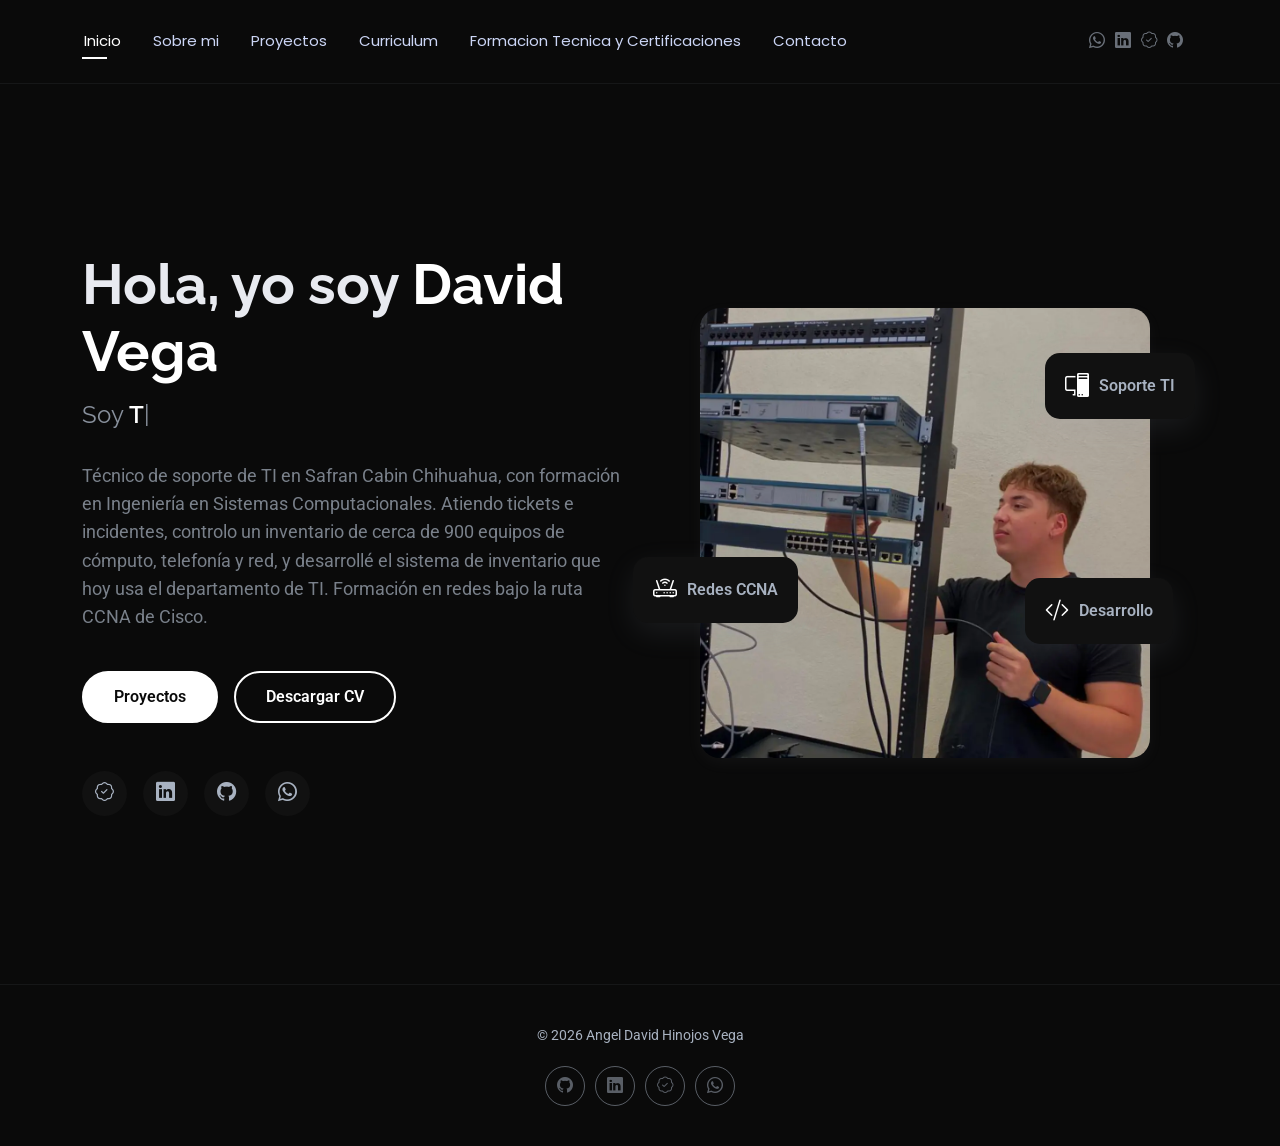
<file: index.html>
<!DOCTYPE html>
<html lang="es">

<head>
  <meta charset="utf-8">
  <meta content="width=device-width, initial-scale=1.0" name="viewport">
  <title>David Vega | Soporte de TI y Redes</title>
  <meta name="description" content="Portafolio de Angel David Hinojos Vega, técnico de soporte de TI y redes con experiencia en Safran Cabin Chihuahua, formación CCNA de Cisco y desarrollo web. Chihuahua, México.">
  <meta name="keywords" content="soporte técnico, soporte de TI, redes, CCNA, Cisco, inventario de TI, support technician, desarrollador web, Chihuahua, México">

  <!-- Open Graph -->
  <meta property="og:type" content="website">
  <meta property="og:url" content="https://davidhinojosvega.github.io/portafolio/">
  <meta property="og:title" content="David Vega | Soporte de TI y Redes">
  <meta property="og:description" content="Portafolio de Angel David Hinojos Vega, técnico de soporte de TI y redes con formación CCNA de Cisco y experiencia en Safran Cabin Chihuahua.">
  <meta property="og:image" content="https://davidhinojosvega.github.io/portafolio/assets/img/profile/profile-square-11.webp">

  <!-- Favicons -->
  <link href="assets/img/favicon.svg" rel="icon" type="image/svg+xml">
  <link href="assets/img/apple-touch-icon.svg" rel="apple-touch-icon">

  <!-- Fonts -->
  <link href="https://fonts.googleapis.com" rel="preconnect">
  <link href="https://fonts.gstatic.com" rel="preconnect" crossorigin>
  <link
    href="https://fonts.googleapis.com/css2?family=Roboto:ital,wght@0,100;0,300;0,400;0,500;0,700;0,900;1,100;1,300;1,400;1,500;1,700;1,900&family=Poppins:ital,wght@0,100;0,200;0,300;0,400;0,500;0,600;0,700;0,800;0,900;1,100;1,200;1,300;1,400;1,500;1,600;1,700;1,800;1,900&family=Raleway:ital,wght@0,100;0,200;0,300;0,400;0,500;0,600;0,700;0,800;0,900;1,100;1,200;1,300;1,400;1,500;1,600;1,700;1,800;1,900&display=swap"
    rel="stylesheet">

  <!-- Vendor CSS Files -->
  <link href="assets/vendor/bootstrap/css/bootstrap.min.css" rel="stylesheet">
  <link href="assets/vendor/bootstrap-icons/bootstrap-icons.css" rel="stylesheet">
  <link href="assets/vendor/aos/aos.css" rel="stylesheet">
  <link href="assets/vendor/swiper/swiper-bundle.min.css" rel="stylesheet">
  <link href="assets/vendor/glightbox/css/glightbox.min.css" rel="stylesheet">
  <link rel="stylesheet" href="https://cdnjs.cloudflare.com/ajax/libs/font-awesome/6.5.1/css/all.min.css"
    integrity="sha512-DTOQO9RWCH3ppGqcWaEA1BIZOC6xxalwEsw9c2QQeAIftl+Vegovlnee1c9QX4TctnWMn13TZye+giMm8e2LwA=="
    crossorigin="anonymous" referrerpolicy="no-referrer" />

  <!-- Main CSS File -->
  <link href="assets/css/main.css" rel="stylesheet">


</head>

<body class="index-page">

  <header id="header" class="header d-flex align-items-center light-background sticky-top">
    <div class="container position-relative d-flex align-items-center justify-content-between">

      <!-- <a href="index.html" class="logo d-flex align-items-center me-auto me-xl-0">
      <img src="assets/img/logo.webp" alt="">
      <h1 class="sitename">FolioOne</h1> 
    </a> -->

      <nav id="navmenu" class="navmenu">
        <ul>
          <li><a href="index.html" class="active">Inicio</a></li>
          <li><a href="about.html">Sobre mi</a></li>
          <li><a href="portfolio.html">Proyectos</a></li>
          <li><a href="resume.html">Curriculum</a></li>
          <li><a href="services.html">Formacion Tecnica y Certificaciones</a></li>
          <li><a href="contact.html">Contacto</a></li>
        </ul>
        <i class="mobile-nav-toggle d-xl-none bi bi-list"></i>
      </nav>
      <!-- Hero Section -->
      <div class="header-social-links">
        <a target="_blank" href="https://wa.me/526147001312"><i class="bi bi-whatsapp"></i></a>
        <a target="_blank" href="https://www.linkedin.com/in/david-vega-085603381/"><i class="bi bi-linkedin"></i></a>
        <a target="_blank" href="https://www.credly.com/users/angel-david-hinojos-vega"><i class="bi bi-patch-check"></i></a>
        <a target="_blank" href="https://github.com/DavidHinojosVega"><i class="bi bi-github"></i></a>
      </div>

    </div>
  </header>

  <main class="main">

    <!-- Hero Section -->
    <section id="hero" class="hero section">

      <div class="container" data-aos="fade-up" data-aos-delay="100">

        <div class="row gy-4 align-items-center">
          <div class="col-lg-6 order-2 order-lg-1">
            <div class="hero-content">
              <h1 data-aos="fade-up" data-aos-delay="200">Hola, yo soy <span class="highlight">David Vega</span></h1>
              <h2 data-aos="fade-up" data-aos-delay="300">
                Soy <span class="typed"
                  data-typed-items="Técnico de Soporte de TI, Técnico en Redes (ruta CCNA), Desarrollador Web, Ingeniero en Sistemas Computacionales">
                </span>
              </h2>

              <p data-aos="fade-up" data-aos-delay="400">Técnico de soporte de TI en Safran Cabin Chihuahua, con formación en Ingeniería en Sistemas Computacionales.
                Atiendo tickets e incidentes, controlo un inventario de cerca de 900 equipos de cómputo, telefonía y red,
                y desarrollé el sistema de inventario que hoy usa el departamento de TI. Formación en redes bajo la ruta CCNA de Cisco.
              </p>
              <div class="hero-actions" data-aos="fade-up" data-aos-delay="500">
                <a href="portfolio.html" class="btn btn-primary">Proyectos</a>
                <a href="cv/CV_AngelDavidHinojosVega.pdf" download class="btn btn-outline">
                  Descargar CV
                </a>


              </div>
              <div class="social-links" data-aos="fade-up" data-aos-delay="600">
                <a target="_blank" href="https://www.credly.com/users/angel-david-hinojos-vega"><i class="bi bi-patch-check"></i></a>
                <a target="_blank" href="https://www.linkedin.com/in/david-vega-085603381/"><i class="bi bi-linkedin"></i></a>
                <a target="_blank" href="https://github.com/DavidHinojosVega"><i class="bi bi-github"></i></a>
                <a target="_blank" href="https://wa.me/526147001312"><i class="bi bi-whatsapp"></i></a>
              </div>
            </div>
          </div>
          <div class="col-lg-6 order-1 order-lg-2">
            <div class="hero-image" data-aos="zoom-in" data-aos-delay="300">
              <div class="image-wrapper">
                <img src="assets/img/profile/profile-square-11.webp" alt="Angel David Hinojos Vega" class="img-fluid">
                <div class="floating-elements">
                  <div class="floating-card design" data-aos="fade-left" data-aos-delay="700">
                    <i class="bi bi-pc-display"></i>
                    <span>Soporte TI</span>
                  </div>
                  <div class="floating-card code" data-aos="fade-right" data-aos-delay="800">
                    <i class="bi bi-router"></i>
                    <span>Redes CCNA</span>
                  </div>
                  <div class="floating-card creativity" data-aos="fade-up" data-aos-delay="900">
                    <i class="bi bi-code-slash"></i>
                    <span>Desarrollo</span>
                  </div>
                </div>
              </div>
            </div>
          </div>
        </div>

      </div>

    </section><!-- /Hero Section -->

  </main>

  <footer id="footer" class="footer">

    <div class="container">
      <div class="copyright text-center">
        <p>© 2026 Angel David Hinojos Vega</p>
      </div>
      <div class="social-links d-flex justify-content-center">
        <a href="https://github.com/DavidHinojosVega" target="_blank" rel="noopener noreferrer"><i class="bi bi-github"></i></a>
        <a href="https://www.linkedin.com/in/david-vega-085603381/" target="_blank" rel="noopener noreferrer"><i class="bi bi-linkedin"></i></a>
        <a href="https://www.credly.com/users/angel-david-hinojos-vega" target="_blank" rel="noopener noreferrer"><i class="bi bi-patch-check"></i></a>
        <a href="https://wa.me/526147001312" target="_blank" rel="noopener noreferrer"><i class="bi bi-whatsapp"></i></a>
      </div>

    </div>

  </footer>

  <!-- Scroll Top -->
  <a href="#" id="scroll-top" class="scroll-top d-flex align-items-center justify-content-center"><i
      class="bi bi-arrow-up-short"></i></a>

  <!-- Preloader -->
  <div id="preloader"></div>

  <!-- Vendor JS Files -->
  <script src="assets/vendor/bootstrap/js/bootstrap.bundle.min.js"></script>
  <script src="assets/vendor/aos/aos.js"></script>
  <script src="assets/vendor/typed.js/typed.umd.js"></script>
  <script src="assets/vendor/waypoints/noframework.waypoints.js"></script>
  <script src="assets/vendor/purecounter/purecounter_vanilla.js"></script>
  <script src="assets/vendor/swiper/swiper-bundle.min.js"></script>
  <script src="assets/vendor/imagesloaded/imagesloaded.pkgd.min.js"></script>
  <script src="assets/vendor/isotope-layout/isotope.pkgd.min.js"></script>
  <script src="assets/vendor/glightbox/js/glightbox.min.js"></script>

  <!-- Main JS File -->
  <script src="assets/js/main.js"></script>

</body>

</html>
</file>
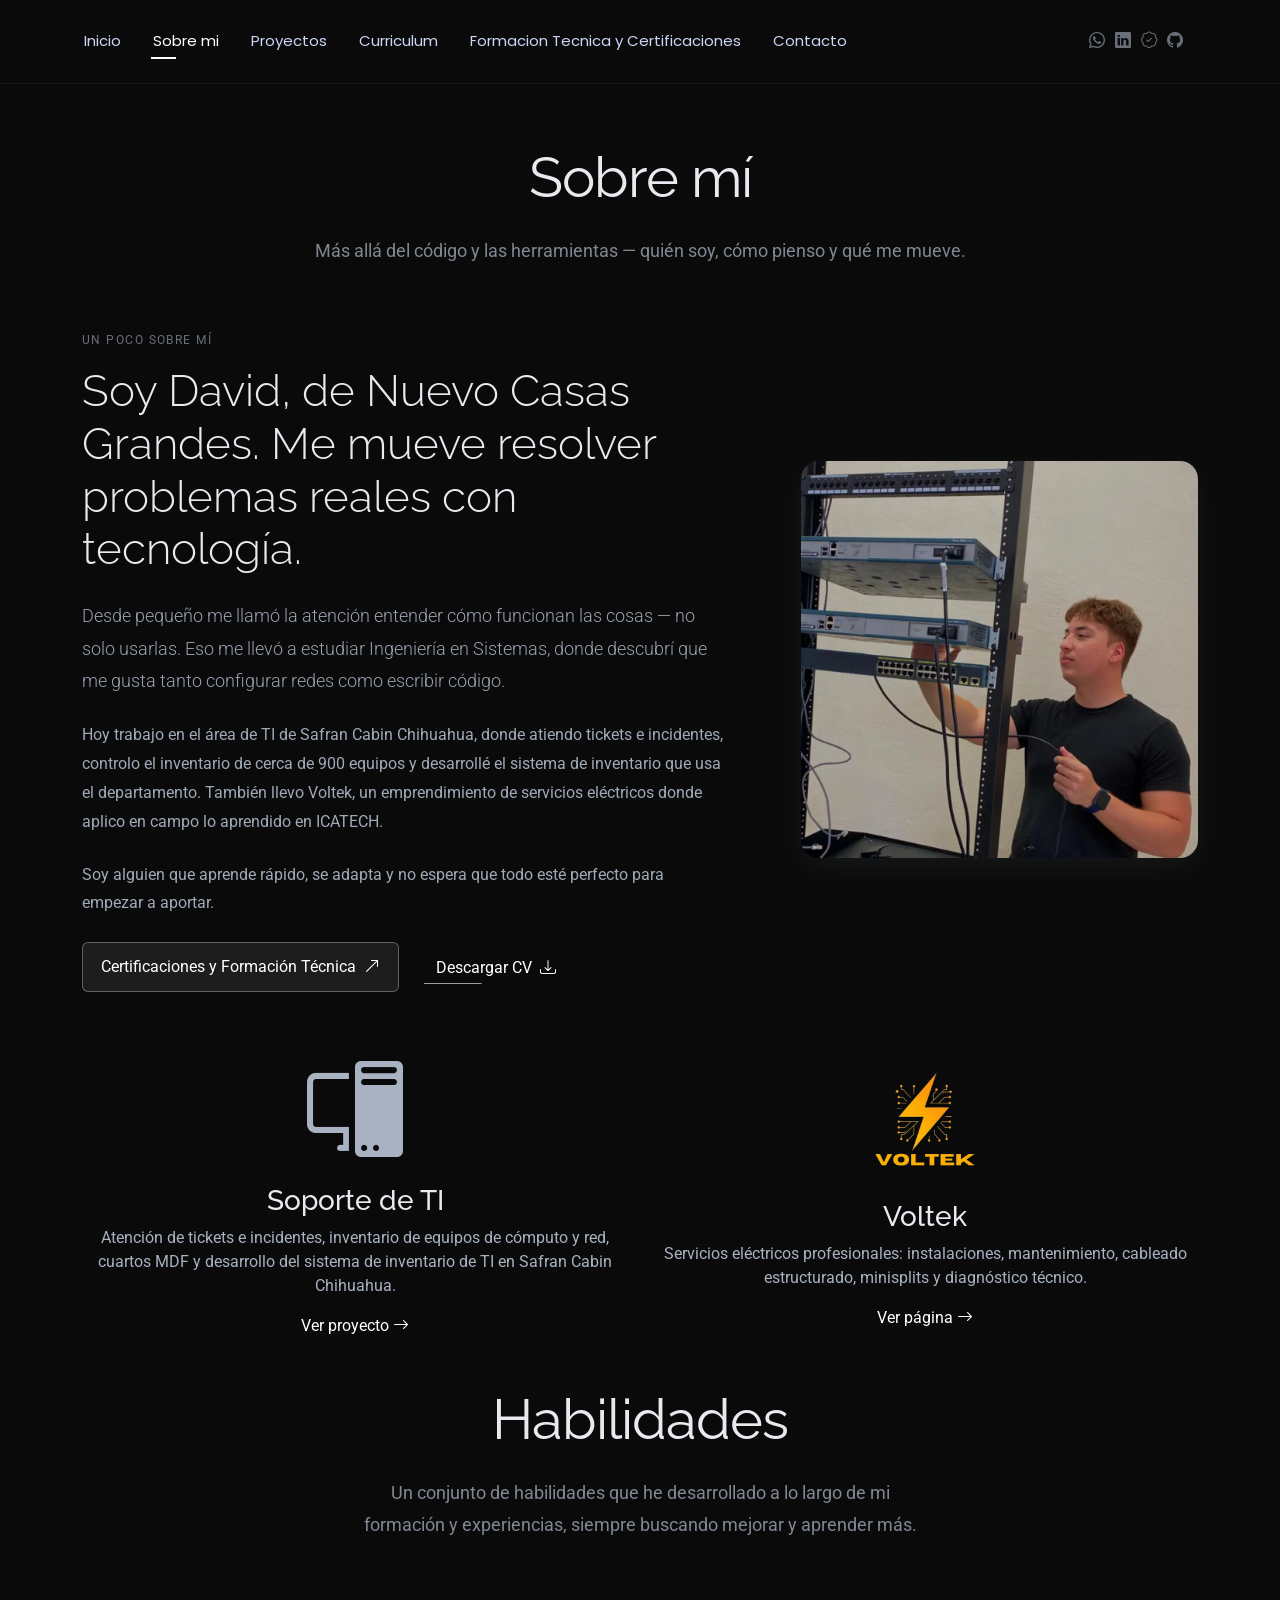
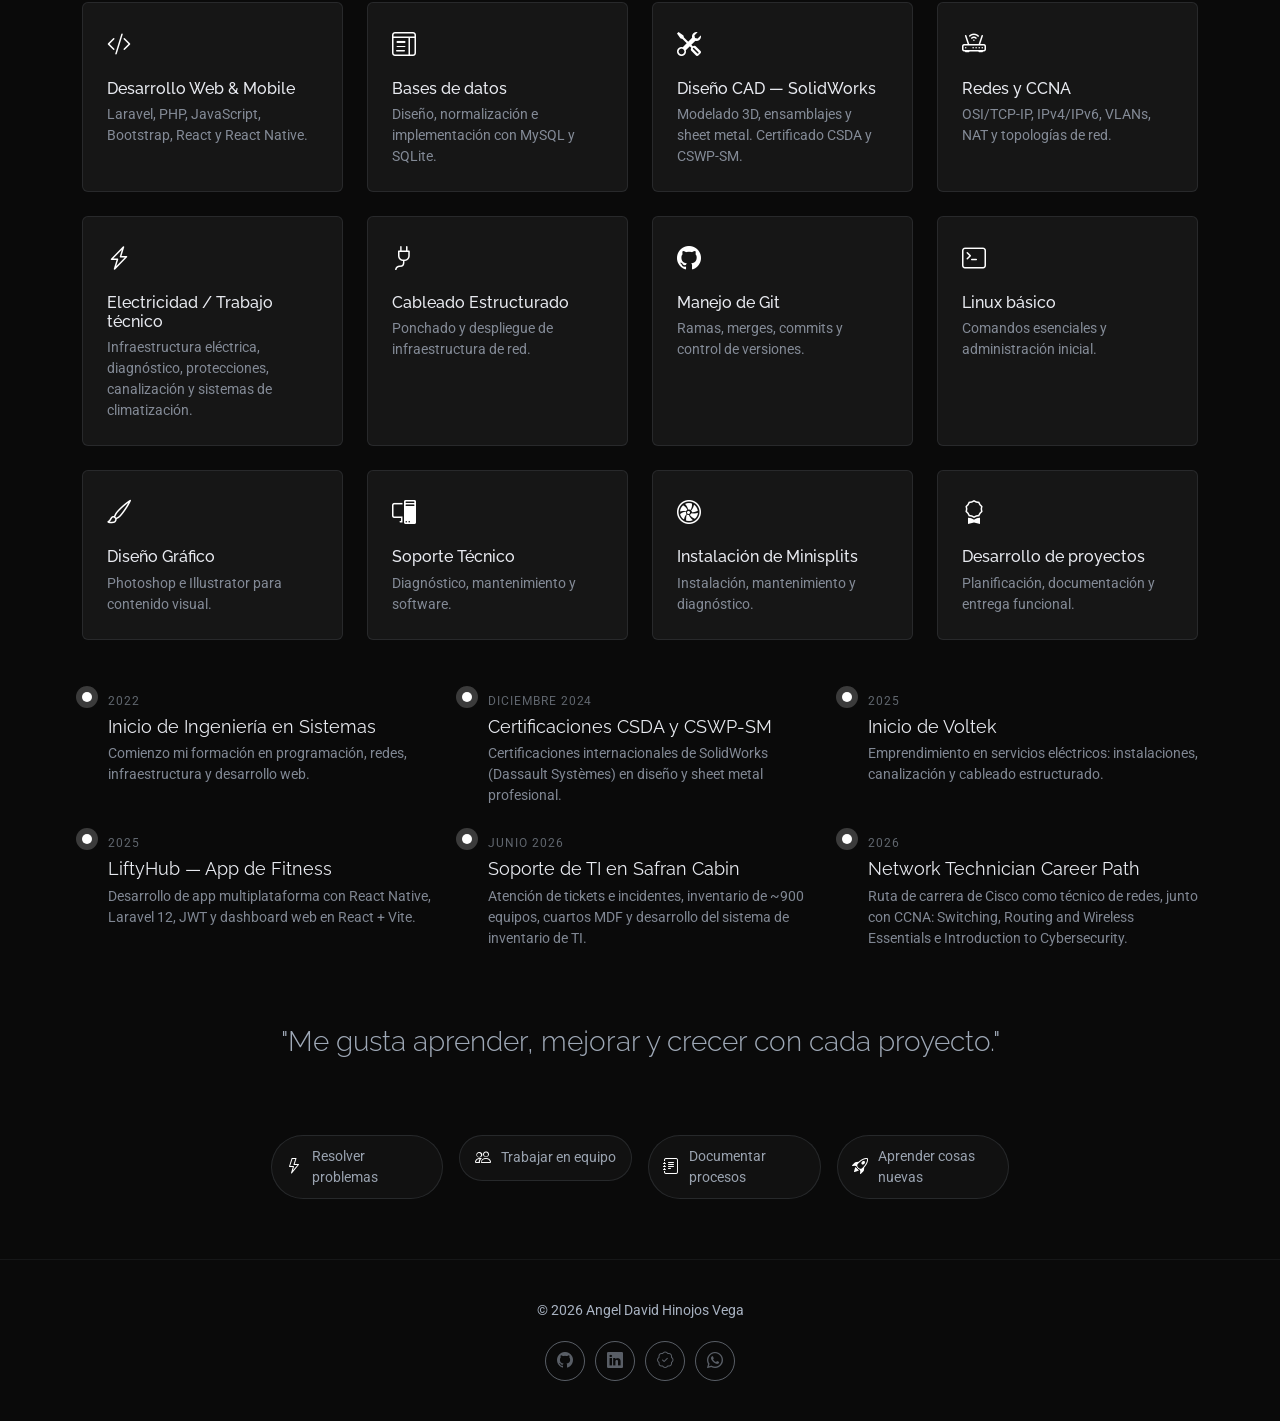
<file: about.html>
<!DOCTYPE html>
<html lang="es">

<head>
  <meta charset="utf-8">
  <meta content="width=device-width, initial-scale=1.0" name="viewport">
  <title>Sobre mí | David Vega</title>
  <meta name="description" content="Conoce más sobre Angel David Hinojos Vega, técnico de soporte de TI y redes, desarrollador web y técnico electricista.">
  <meta name="keywords" content="sobre mí, David Vega, ingeniería en sistemas, desarrollador web, Nuevo Casas Grandes, Chihuahua">

  <!-- Open Graph -->
  <meta property="og:type" content="website">
  <meta property="og:url" content="https://davidhinojosvega.github.io/portafolio/about.html">
  <meta property="og:title" content="Sobre mí | David Vega">
  <meta property="og:description" content="Conoce más sobre Angel David Hinojos Vega, técnico de soporte de TI y redes, desarrollador web y técnico electricista.">
  <meta property="og:image" content="https://davidhinojosvega.github.io/portafolio/assets/img/profile/profile-square-11.webp">

  <!-- Favicons -->
  <link href="assets/img/favicon.svg" rel="icon" type="image/svg+xml">
  <link href="assets/img/apple-touch-icon.svg" rel="apple-touch-icon">

  <!-- Fonts -->
  <link href="https://fonts.googleapis.com" rel="preconnect">
  <link href="https://fonts.gstatic.com" rel="preconnect" crossorigin>
  <link
    href="https://fonts.googleapis.com/css2?family=Roboto:ital,wght@0,100;0,300;0,400;0,500;0,700;0,900;1,100;1,300;1,400;1,500;1,700;1,900&family=Poppins:ital,wght@0,100;0,200;0,300;0,400;0,500;0,600;0,700;0,800;0,900;1,100;1,200;1,300;1,400;1,500;1,600;1,700;1,800;1,900&family=Raleway:ital,wght@0,100;0,200;0,300;0,400;0,500;0,600;0,700;0,800;0,900;1,100;1,200;1,300;1,400;1,500;1,600;1,700;1,800;1,900&display=swap"
    rel="stylesheet">

  <!-- Vendor CSS Files -->
  <link href="assets/vendor/bootstrap/css/bootstrap.min.css" rel="stylesheet">
  <link href="assets/vendor/bootstrap-icons/bootstrap-icons.css" rel="stylesheet">
  <link href="assets/vendor/aos/aos.css" rel="stylesheet">
  <link href="assets/vendor/swiper/swiper-bundle.min.css" rel="stylesheet">
  <link href="assets/vendor/glightbox/css/glightbox.min.css" rel="stylesheet">

  <!-- Main CSS File -->
  <link href="assets/css/main.css" rel="stylesheet">


</head>

<body class="about-page">

  <header id="header" class="header d-flex align-items-center light-background sticky-top">
    <div class="container position-relative d-flex align-items-center justify-content-between">

      <!-- <a href="index.html" class="logo d-flex align-items-center me-auto me-xl-0">
      <img src="assets/img/logo.webp" alt="">
      <h1 class="sitename">FolioOne</h1> 
    </a> -->

      <nav id="navmenu" class="navmenu">
        <ul>
          <li><a href="index.html">Inicio</a></li>
          <li><a href="about.html" class="active">Sobre mi</a></li>
          <li><a href="portfolio.html">Proyectos</a></li>
          <li><a href="resume.html">Curriculum</a></li>
          <li><a href="services.html">Formacion Tecnica y Certificaciones</a></li>
          <li><a href="contact.html">Contacto</a></li>
        </ul>
        <i class="mobile-nav-toggle d-xl-none bi bi-list"></i>
      </nav>

      <div class="header-social-links">
        <a target="_blank" href="https://wa.me/526147001312"><i class="bi bi-whatsapp"></i></a>
        <a target="_blank" href="https://www.linkedin.com/in/david-vega-085603381/"><i class="bi bi-linkedin"></i></a>
        <a target="_blank" href="https://www.credly.com/users/angel-david-hinojos-vega"><i class="bi bi-patch-check"></i></a>
        <a target="_blank" href="https://github.com/DavidHinojosVega"><i class="bi bi-github"></i></a>
      </div>

    </div>
  </header>

  <main class="main">

    <!-- About Section -->
    <section id="about" class="about section">

      <!-- Section Title -->
      <div class="container section-title" data-aos="fade-up">
        <h2>Sobre mí</h2>
        <p>Más allá del código y las herramientas — quién soy, cómo pienso y qué me mueve.</p>
      </div>

      <div class="container" data-aos="fade-up" data-aos-delay="100">

        <!-- Intro + Photo -->
        <div class="row align-items-center justify-content-between gy-5 mb-5">
          <div class="col-lg-7" data-aos="fade-right" data-aos-delay="150">
            <div class="intro-content">
              <span class="eyebrow">Un poco sobre mí</span>
              <h2 class="headline">Soy David, de Nuevo Casas Grandes. Me mueve resolver problemas reales con tecnología.</h2>
              <p class="lead">
                Desde pequeño me llamó la atención entender cómo funcionan las cosas — no solo usarlas.
                Eso me llevó a estudiar Ingeniería en Sistemas, donde descubrí que me gusta tanto configurar redes
                como escribir código.
              </p>
              <p>
                Hoy trabajo en el área de TI de Safran Cabin Chihuahua, donde atiendo tickets e incidentes, controlo el inventario
                de cerca de 900 equipos y desarrollé el sistema de inventario que usa el departamento.
                También llevo Voltek, un emprendimiento de servicios eléctricos donde aplico en campo lo aprendido en ICATECH.
              </p>
              <p>
                Soy alguien que aprende rápido, se adapta y no espera que todo esté perfecto para empezar a aportar.
              </p>
              <div class="cta-group">
                <a href="services.html" class="btn-ghost">
                  Certificaciones y Formación Técnica <i class="bi bi-arrow-up-right"></i>
                </a>
                <a href="cv/CV_AngelDavidHinojosVega.pdf" download class="btn btn-outline link-underline">
                  Descargar CV <i class="bi bi-download"></i>
                </a>
              </div>
            </div>
          </div>

          <div class="col-lg-5" data-aos="zoom-in" data-aos-delay="250">
            <figure class="profile-figure text-center text-lg-end">
              <img src="assets/img/profile/profile-square-11.webp" alt="Angel David Hinojos Vega" class="img-fluid profile-photo">
            </figure>
          </div>
        </div>
        <!-- End Intro + Photo -->

        <!-- Proyectos personales -->
        <div class="mb-5">
          <div class="row g-4">

            <!-- Soporte de TI -->
            <div class="col-md-6" data-aos="fade-up" data-aos-delay="100">
              <div class="service-item">
                <div class="service-icon text-center">
                  <i class="bi bi-pc-display" style="font-size:96px;"></i>
                </div>
                <div class="service-content text-center">
                  <h3>Soporte de TI</h3>
                  <p>Atención de tickets e incidentes, inventario de equipos de cómputo y red, cuartos MDF y desarrollo del sistema de inventario de TI en Safran Cabin Chihuahua.</p>
                  <a href="portfolio.html" class="service-link">
                    <span>Ver proyecto</span>
                    <i class="bi bi-arrow-right"></i>
                  </a>
                </div>
              </div>
            </div>

            <!-- Voltek -->
            <div class="col-md-6" data-aos="fade-up" data-aos-delay="150">
              <div class="service-item">
                <div class="service-icon text-center">
                  <img src="assets/img/profile/voltek.png" alt="Voltek" class="img-fluid" style="max-width:160px;">
                </div>
                <div class="service-content text-center">
                  <h3>Voltek</h3>
                  <p>Servicios eléctricos profesionales: instalaciones, mantenimiento, cableado estructurado, minisplits y diagnóstico técnico.</p>
                  <a href="https://www.facebook.com/profile.php?id=61581119864272" target="_blank" class="service-link">
                    <span>Ver página</span>
                    <i class="bi bi-arrow-right"></i>
                  </a>
                </div>
              </div>
            </div>

          </div>
        </div>
        <!-- End Proyectos personales -->




                <div class="container section-title" data-aos="fade-up">
                  <h2>Habilidades</h2>
                  <p>Un conjunto de habilidades que he desarrollado a lo largo de mi formación y experiencias, siempre buscando mejorar y aprender más.</p>
                </div>
                <!-- Skills Grid -->
                <div class="mb-5">
                  <div class="row g-4">

                    <div class="col-6 col-md-4 col-lg-3" data-aos="fade-up" data-aos-delay="100">
                      <div class="skill-item">
                        <i class="bi bi-code-slash"></i>
                        <h3>Desarrollo Web & Mobile</h3>
                        <p>Laravel, PHP, JavaScript, Bootstrap, React y React Native.</p>
                      </div>
                    </div>

                    <div class="col-6 col-md-4 col-lg-3" data-aos="fade-up" data-aos-delay="150">
                      <div class="skill-item">
                        <i class="bi bi-layout-text-window"></i>
                        <h3>Bases de datos</h3>
                        <p>Diseño, normalización e implementación con MySQL y SQLite.</p>
                      </div>
                    </div>

                    <div class="col-6 col-md-4 col-lg-3" data-aos="fade-up" data-aos-delay="200">
                      <div class="skill-item">
                        <i class="bi bi-tools"></i>
                        <h3>Diseño CAD — SolidWorks</h3>
                        <p>Modelado 3D, ensamblajes y sheet metal. Certificado CSDA y CSWP-SM.</p>
                      </div>
                    </div>

                    <div class="col-6 col-md-4 col-lg-3" data-aos="fade-up" data-aos-delay="250">
                      <div class="skill-item">
                        <i class="bi bi-router"></i>
                        <h3>Redes y CCNA</h3>
                        <p>OSI/TCP-IP, IPv4/IPv6, VLANs, NAT y topologías de red.</p>
                      </div>
                    </div>

                    <div class="col-6 col-md-4 col-lg-3" data-aos="fade-up" data-aos-delay="300">
                      <div class="skill-item">
                        <i class="bi bi-lightning-charge"></i>
                        <h3>Electricidad / Trabajo técnico</h3>
                        <p>Infraestructura eléctrica, diagnóstico, protecciones, canalización y sistemas de climatización.</p>
                      </div>
                    </div>

                    <div class="col-6 col-md-4 col-lg-3" data-aos="fade-up" data-aos-delay="350">
                      <div class="skill-item">
                        <i class="bi bi-plug"></i>
                        <h3>Cableado Estructurado</h3>
                        <p>Ponchado y despliegue de infraestructura de red.</p>
                      </div>
                    </div>

                    <div class="col-6 col-md-4 col-lg-3" data-aos="fade-up" data-aos-delay="400">
                      <div class="skill-item">
                        <i class="bi bi-github"></i>
                        <h3>Manejo de Git</h3>
                        <p>Ramas, merges, commits y control de versiones.</p>
                      </div>
                    </div>

                    <div class="col-6 col-md-4 col-lg-3" data-aos="fade-up" data-aos-delay="450">
                      <div class="skill-item">
                        <i class="bi bi-terminal"></i>
                        <h3>Linux básico</h3>
                        <p>Comandos esenciales y administración inicial.</p>
                      </div>
                    </div>

                    <div class="col-6 col-md-4 col-lg-3" data-aos="fade-up" data-aos-delay="500">
                      <div class="skill-item">
                        <i class="bi bi-brush"></i>
                        <h3>Diseño Gráfico</h3>
                        <p>Photoshop e Illustrator para contenido visual.</p>
                      </div>
                    </div>

                    <div class="col-6 col-md-4 col-lg-3" data-aos="fade-up" data-aos-delay="550">
                      <div class="skill-item">
                        <i class="bi bi-pc-display"></i>
                        <h3>Soporte Técnico</h3>
                        <p>Diagnóstico, mantenimiento y software.</p>
                      </div>
                    </div>

                    <div class="col-6 col-md-4 col-lg-3" data-aos="fade-up" data-aos-delay="600">
                      <div class="skill-item">
                        <i class="bi bi-fan"></i>
                        <h3>Instalación de Minisplits</h3>
                        <p>Instalación, mantenimiento y diagnóstico.</p>
                      </div>
                    </div>

                    <div class="col-6 col-md-4 col-lg-3" data-aos="fade-up" data-aos-delay="700">
                      <div class="skill-item">
                        <i class="bi bi-award"></i>
                        <h3>Desarrollo de proyectos</h3>
                        <p>Planificación, documentación y entrega funcional.</p>
                      </div>
                    </div>

                  </div>
                </div>
                <!-- End Skills Grid -->

                <!-- Journey Timeline -->
                <div class="mb-5">
                  <div class="row g-4">

                    <div class="col-md-6 col-lg-4" data-aos="fade-up" data-aos-delay="120">
                      <article class="timeline-item">
                        <span class="dot"></span>
                        <time>2022</time>
                        <h4>Inicio de Ingeniería en Sistemas</h4>
                        <p>Comienzo mi formación en programación, redes, infraestructura y desarrollo web.</p>
                      </article>
                    </div>

                    <div class="col-md-6 col-lg-4" data-aos="fade-up" data-aos-delay="180">
                      <article class="timeline-item">
                        <span class="dot"></span>
                        <time>Diciembre 2024</time>
                        <h4>Certificaciones CSDA y CSWP-SM</h4>
                        <p>Certificaciones internacionales de SolidWorks (Dassault Systèmes) en diseño y sheet metal profesional.</p>
                      </article>
                    </div>

                    <div class="col-md-6 col-lg-4" data-aos="fade-up" data-aos-delay="240">
                      <article class="timeline-item">
                        <span class="dot"></span>
                        <time>2025</time>
                        <h4>Inicio de Voltek</h4>
                        <p>Emprendimiento en servicios eléctricos: instalaciones, canalización y cableado estructurado.</p>
                      </article>
                    </div>

                    <div class="col-md-6 col-lg-4" data-aos="fade-up" data-aos-delay="300">
                      <article class="timeline-item">
                        <span class="dot"></span>
                        <time>2025</time>
                        <h4>LiftyHub — App de Fitness</h4>
                        <p>Desarrollo de app multiplataforma con React Native, Laravel 12, JWT y dashboard web en React + Vite.</p>
                      </article>
                    </div>

                    <div class="col-md-6 col-lg-4" data-aos="fade-up" data-aos-delay="360">
                      <article class="timeline-item">
                        <span class="dot"></span>
                        <time>Junio 2026</time>
                        <h4>Soporte de TI en Safran Cabin</h4>
                        <p>Atención de tickets e incidentes, inventario de ~900 equipos, cuartos MDF y desarrollo del sistema de inventario de TI.</p>
                      </article>
                    </div>

                    <div class="col-md-6 col-lg-4" data-aos="fade-up" data-aos-delay="420">
                      <article class="timeline-item">
                        <span class="dot"></span>
                        <time>2026</time>
                        <h4>Network Technician Career Path</h4>
                        <p>Ruta de carrera de Cisco como técnico de redes, junto con CCNA: Switching, Routing and Wireless Essentials e Introduction to Cybersecurity.</p>
                      </article>
                    </div>

                  </div>
                </div>
                <!-- End Journey Timeline -->



                <!-- Quote -->
                <blockquote class="personal-quote text-center mb-5" data-aos="fade-down" data-aos-delay="200">
                  <p>"Me gusta aprender, mejorar y crecer con cada proyecto."</p>
                </blockquote>
                <!-- End Quote -->

                <!-- Fun Facts -->
                <div class="row g-3 justify-content-center">
                  <div class="col-6 col-md-3 col-lg-2" data-aos="zoom-in" data-aos-delay="120">
                    <div class="fact-pill">
                      <i class="bi bi-lightning"></i>
                      <span>Resolver problemas</span>
                    </div>
                  </div>

                  <div class="col-6 col-md-3 col-lg-2" data-aos="zoom-in" data-aos-delay="160">
                    <div class="fact-pill">
                      <i class="bi bi-people"></i>
                      <span>Trabajar en equipo</span>
                    </div>
                  </div>

                  <div class="col-6 col-md-3 col-lg-2" data-aos="zoom-in" data-aos-delay="200">
                    <div class="fact-pill">
                      <i class="bi bi-journal-text"></i>
                      <span>Documentar procesos</span>
                    </div>
                  </div>

                  <div class="col-6 col-md-3 col-lg-2" data-aos="zoom-in" data-aos-delay="240">
                    <div class="fact-pill">
                      <i class="bi bi-rocket-takeoff"></i>
                      <span>Aprender cosas nuevas</span>
                    </div>
                  </div>
                </div>

                <!-- End Fun Facts -->

              </div>

    </section><!-- /About Section -->






  </main>

  <footer id="footer" class="footer">

    <div class="container">
      <div class="copyright text-center">
        <p>© 2026 Angel David Hinojos Vega</p>
      </div>
      <div class="social-links d-flex justify-content-center">
        <a href="https://github.com/DavidHinojosVega" target="_blank" rel="noopener noreferrer"><i class="bi bi-github"></i></a>
        <a href="https://www.linkedin.com/in/david-vega-085603381/" target="_blank" rel="noopener noreferrer"><i class="bi bi-linkedin"></i></a>
        <a href="https://www.credly.com/users/angel-david-hinojos-vega" target="_blank" rel="noopener noreferrer"><i class="bi bi-patch-check"></i></a>
        <a href="https://wa.me/526147001312" target="_blank" rel="noopener noreferrer"><i class="bi bi-whatsapp"></i></a>
      </div>

    </div>

  </footer>

  <!-- Scroll Top -->
  <a href="#" id="scroll-top" class="scroll-top d-flex align-items-center justify-content-center"><i
      class="bi bi-arrow-up-short"></i></a>

  <!-- Preloader -->
  <div id="preloader"></div>

  <!-- Vendor JS Files -->
  <script src="assets/vendor/bootstrap/js/bootstrap.bundle.min.js"></script>
  <script src="assets/vendor/aos/aos.js"></script>
  <script src="assets/vendor/typed.js/typed.umd.js"></script>
  <script src="assets/vendor/waypoints/noframework.waypoints.js"></script>
  <script src="assets/vendor/purecounter/purecounter_vanilla.js"></script>
  <script src="assets/vendor/swiper/swiper-bundle.min.js"></script>
  <script src="assets/vendor/imagesloaded/imagesloaded.pkgd.min.js"></script>
  <script src="assets/vendor/isotope-layout/isotope.pkgd.min.js"></script>
  <script src="assets/vendor/glightbox/js/glightbox.min.js"></script>

  <!-- Main JS File -->
  <script src="assets/js/main.js"></script>

</body>

</html>
</file>
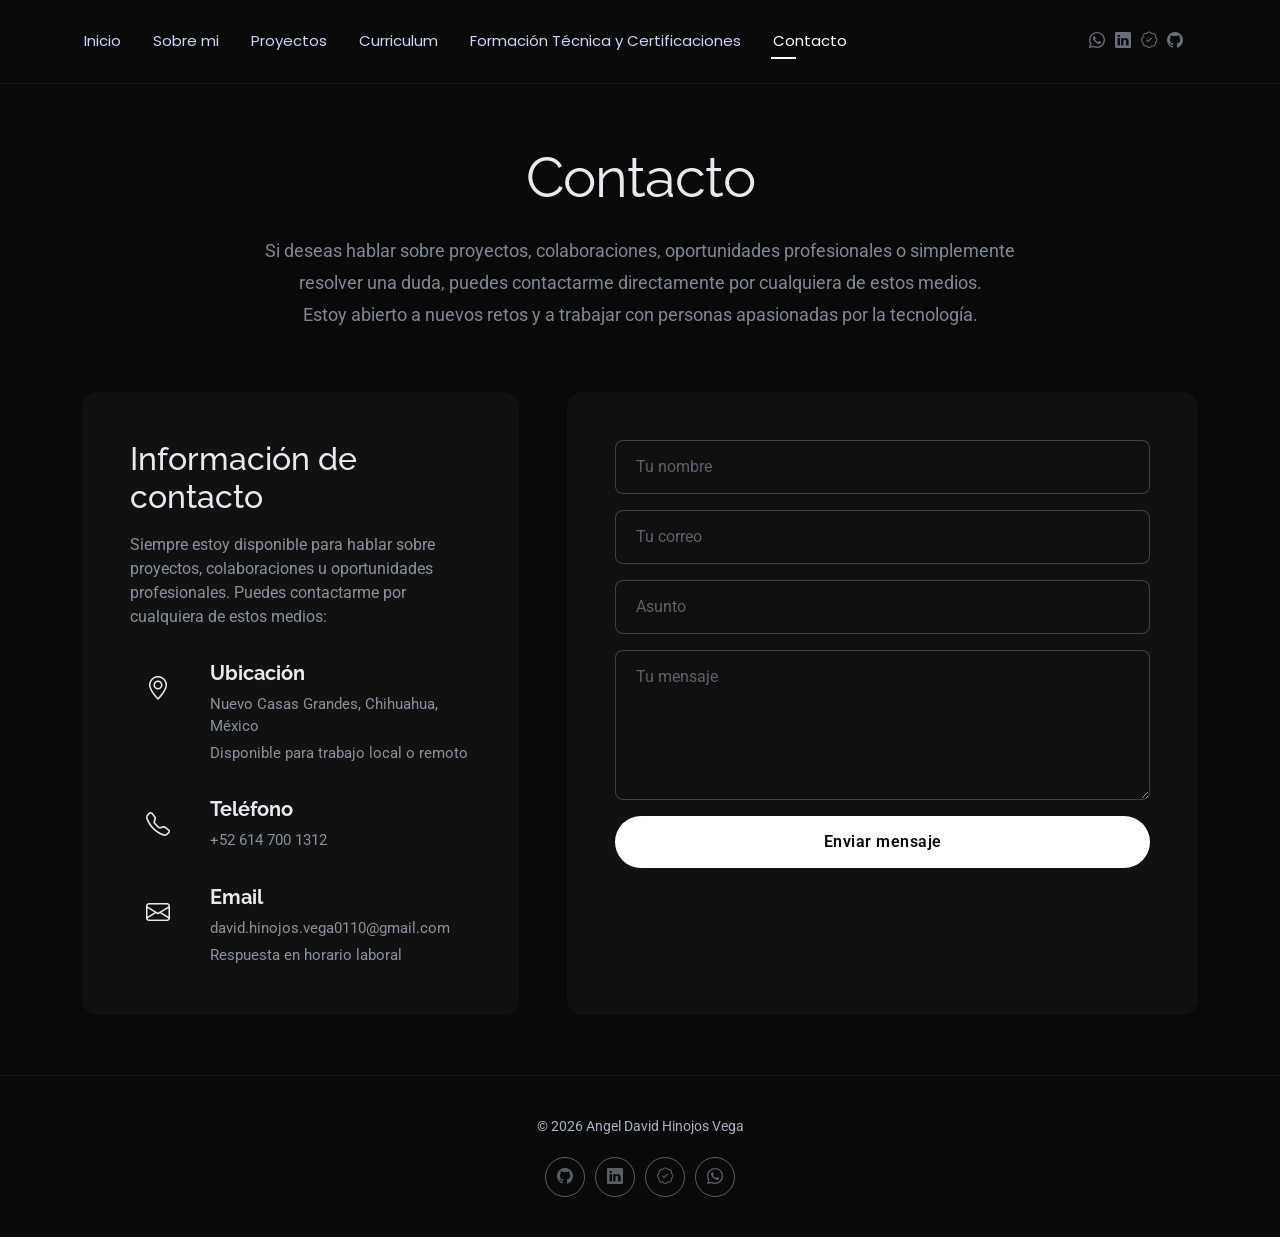
<file: contact.html>
<!DOCTYPE html>
<html lang="es">

<head>
  <meta charset="utf-8">
  <meta content="width=device-width, initial-scale=1.0" name="viewport">
  <title>Contacto | David Vega</title>
  <meta name="description" content="Contacta a Angel David Hinojos Vega para proyectos, colaboraciones u oportunidades profesionales. Nuevo Casas Grandes, Chihuahua, México.">
  <meta name="keywords" content="contacto, David Vega, desarrollador web, Nuevo Casas Grandes, Chihuahua, México">

  <!-- Open Graph -->
  <meta property="og:type" content="website">
  <meta property="og:url" content="https://davidhinojosvega.github.io/portafolio/contact.html">
  <meta property="og:title" content="Contacto | David Vega">
  <meta property="og:description" content="Contacta a Angel David Hinojos Vega para proyectos, colaboraciones u oportunidades profesionales. Nuevo Casas Grandes, Chihuahua, México.">
  <meta property="og:image" content="https://davidhinojosvega.github.io/portafolio/assets/img/profile/profile-square-11.webp">

  <!-- Favicons -->
  <link href="assets/img/favicon.svg" rel="icon" type="image/svg+xml">
  <link href="assets/img/apple-touch-icon.svg" rel="apple-touch-icon">

  <!-- Fonts -->
  <link href="https://fonts.googleapis.com" rel="preconnect">
  <link href="https://fonts.gstatic.com" rel="preconnect" crossorigin>
  <link
    href="https://fonts.googleapis.com/css2?family=Roboto:wght@100;300;400;500;700;900&family=Poppins:wght@100;200;300;400;500;600;700;800;900&family=Raleway:wght@100;200;300;400;500;600;700;800;900&display=swap"
    rel="stylesheet">

  <!-- Vendor CSS Files -->
  <link href="assets/vendor/bootstrap/css/bootstrap.min.css" rel="stylesheet">
  <link href="assets/vendor/bootstrap-icons/bootstrap-icons.css" rel="stylesheet">
  <link href="assets/vendor/aos/aos.css" rel="stylesheet">
  <link href="assets/vendor/swiper/swiper-bundle.min.css" rel="stylesheet">
  <link href="assets/vendor/glightbox/css/glightbox.min.css" rel="stylesheet">

  <!-- Main CSS File -->
  <link href="assets/css/main.css" rel="stylesheet">

</head>

<body class="contact-page">

  <header id="header" class="header d-flex align-items-center light-background sticky-top">
    <div class="container position-relative d-flex align-items-center justify-content-between">

      <nav id="navmenu" class="navmenu">
        <ul>
          <li><a href="index.html">Inicio</a></li>
          <li><a href="about.html">Sobre mi</a></li>
          <li><a href="portfolio.html">Proyectos</a></li>
          <li><a href="resume.html">Curriculum</a></li>
          <li><a href="services.html">Formación Técnica y Certificaciones</a></li>
          <li><a href="contact.html" class="active">Contacto</a></li>
        </ul>
        <i class="mobile-nav-toggle d-xl-none bi bi-list"></i>
      </nav>

      <div class="header-social-links">
        <a target="_blank" href="https://wa.me/526147001312"><i class="bi bi-whatsapp"></i></a>
        <a target="_blank" href="https://www.linkedin.com/in/david-vega-085603381/"><i class="bi bi-linkedin"></i></a>
        <a target="_blank" href="https://www.credly.com/users/angel-david-hinojos-vega"><i class="bi bi-patch-check"></i></a>
        <a target="_blank" href="https://github.com/DavidHinojosVega"><i class="bi bi-github"></i></a>
      </div>

    </div>
  </header>

  <main class="main">

    <!-- Contact Section -->
    <section id="contact" class="contact section">

      <!-- Section Title -->
      <div class="container section-title" data-aos="fade-up">
        <h2>Contacto</h2>
        <p>Si deseas hablar sobre proyectos, colaboraciones, oportunidades profesionales o simplemente resolver una duda, puedes contactarme directamente por cualquiera de estos medios. Estoy abierto a nuevos retos y a trabajar con personas apasionadas por la tecnología.</p>
      </div>

      <div class="container" data-aos="fade-up" data-aos-delay="100">

        <div class="row g-4 g-lg-5">

          <!-- LEFT CONTACT INFO -->
          <div class="col-lg-5">
            <div class="info-box" data-aos="fade-up" data-aos-delay="200">
              <h3>Información de contacto</h3>
              <p>Siempre estoy disponible para hablar sobre proyectos, colaboraciones u oportunidades profesionales.
                Puedes contactarme por cualquiera de estos medios:</p>

              <div class="info-item" data-aos="fade-up" data-aos-delay="300">
                <div class="icon-box">
                  <i class="bi bi-geo-alt"></i>
                </div>
                <div class="content">
                  <h4>Ubicación</h4>
                  <p>Nuevo Casas Grandes, Chihuahua, México</p>
                  <p>Disponible para trabajo local o remoto</p>
                </div>
              </div>

              <div class="info-item" data-aos="fade-up" data-aos-delay="400">
                <div class="icon-box">
                  <i class="bi bi-telephone"></i>
                </div>
                <div class="content">
                  <h4>Teléfono</h4>
                  <p>+52 614 700 1312</p>
                </div>
              </div>

              <div class="info-item" data-aos="fade-up" data-aos-delay="500">
                <div class="icon-box">
                  <i class="bi bi-envelope"></i>
                </div>
                <div class="content">
                  <h4>Email</h4>
                  <p>david.hinojos.vega0110@gmail.com</p>
                  <p>Respuesta en horario laboral</p>
                </div>
              </div>
            </div>
          </div>

          <!-- RIGHT FORM -->
          <div class="col-lg-7">
            <div class="contact-form" data-aos="fade-up" data-aos-delay="300">
              <form action="https://api.web3forms.com/submit" method="POST">
                <input type="hidden" name="access_key" value="6a32183a-ba81-422c-89f1-e7be92e8dcff">
                <input type="hidden" name="from_name" value="Portafolio David Vega">
                <input type="checkbox" name="botcheck" style="display:none">

                <div class="mb-3">
                  <input type="text" name="name" class="form-control" placeholder="Tu nombre" required>
                </div>
                <div class="mb-3">
                  <input type="email" name="email" class="form-control" placeholder="Tu correo" required>
                </div>
                <div class="mb-3">
                  <input type="text" name="subject" class="form-control" placeholder="Asunto">
                </div>
                <div class="mb-3">
                  <textarea name="message" class="form-control" rows="5" placeholder="Tu mensaje" required></textarea>
                </div>
                <div class="text-center">
                  <button type="submit" class="btn btn-primary w-100">Enviar mensaje</button>
                </div>
              </form>
            </div>
          </div>

        </div>

      </div>

    </section><!-- End Contact Section -->

  </main>

  <footer id="footer" class="footer">

    <div class="container">
      <div class="copyright text-center">
        <p>© 2026 Angel David Hinojos Vega</p>
      </div>
      <div class="social-links d-flex justify-content-center">
        <a href="https://github.com/DavidHinojosVega" target="_blank" rel="noopener noreferrer"><i class="bi bi-github"></i></a>
        <a href="https://www.linkedin.com/in/david-vega-085603381/" target="_blank" rel="noopener noreferrer"><i class="bi bi-linkedin"></i></a>
        <a href="https://www.credly.com/users/angel-david-hinojos-vega" target="_blank" rel="noopener noreferrer"><i class="bi bi-patch-check"></i></a>
        <a href="https://wa.me/526147001312" target="_blank" rel="noopener noreferrer"><i class="bi bi-whatsapp"></i></a>
      </div>

    </div>

  </footer>

  <!-- Scroll Top -->
  <a href="#" id="scroll-top" class="scroll-top d-flex align-items-center justify-content-center">
    <i class="bi bi-arrow-up-short"></i></a>

  <!-- Preloader -->
  <div id="preloader"></div>

  <!-- Vendor JS Files -->
  <script src="assets/vendor/bootstrap/js/bootstrap.bundle.min.js"></script>
  <script src="assets/vendor/aos/aos.js"></script>
  <script src="assets/vendor/swiper/swiper-bundle.min.js"></script>
  <script src="assets/vendor/glightbox/js/glightbox.min.js"></script>
  <script src="assets/js/main.js"></script>

</body>

</html>
</file>
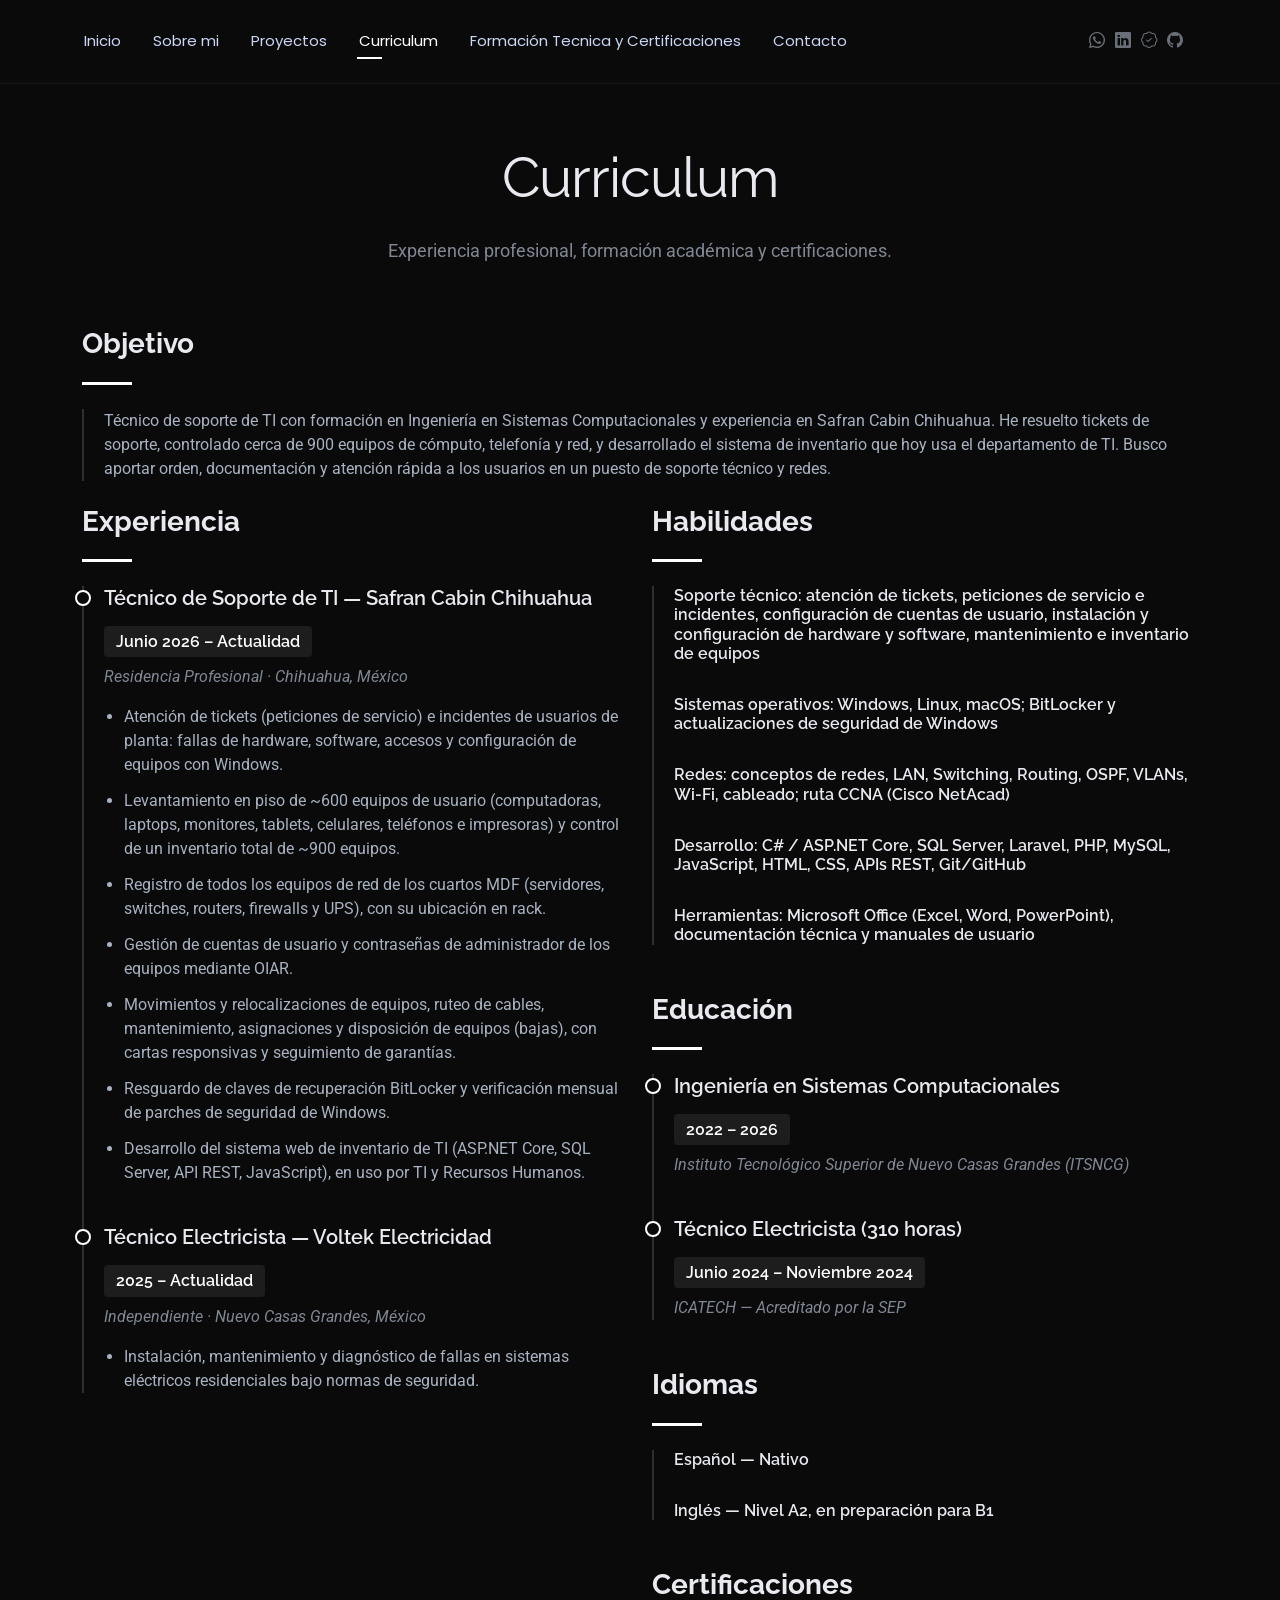
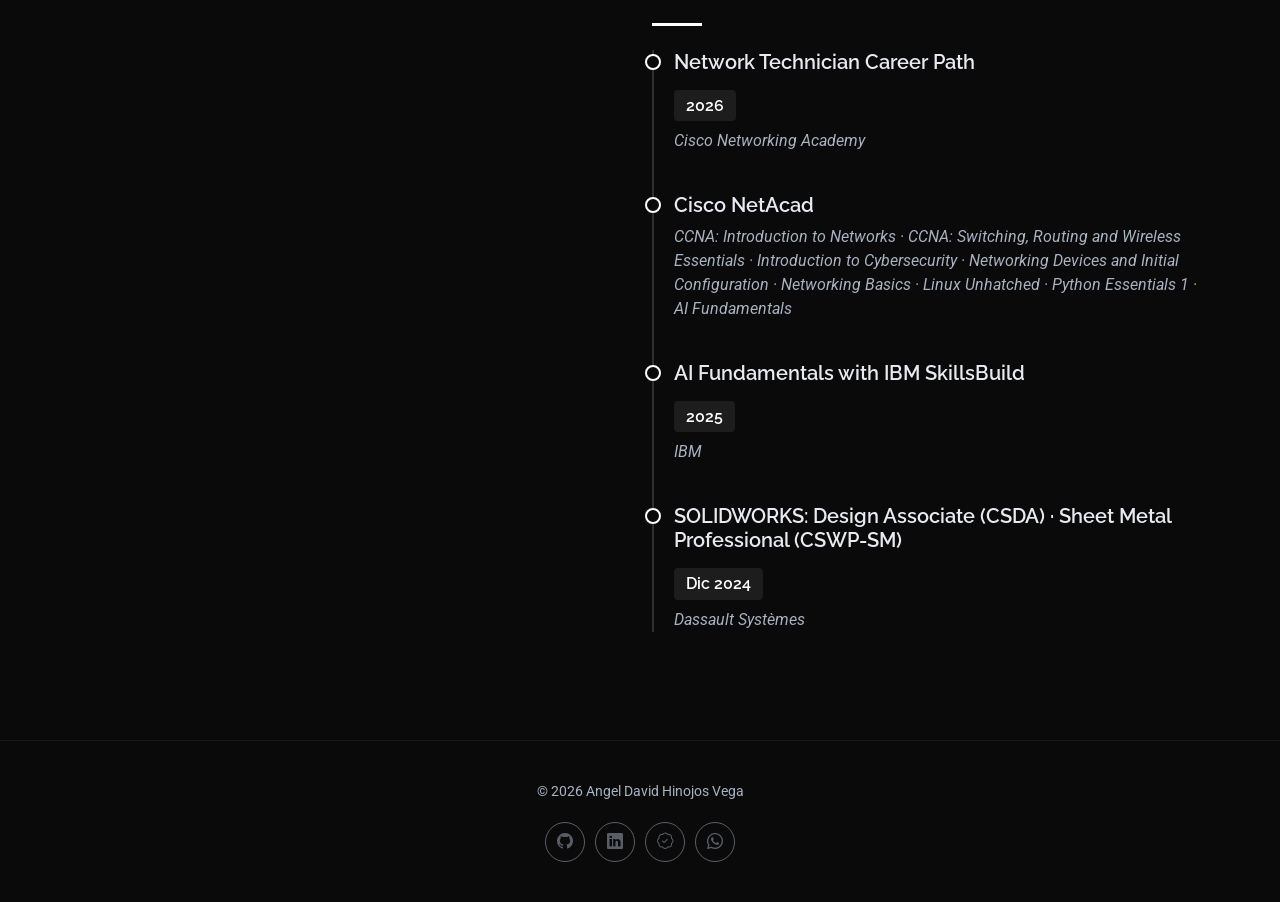
<file: resume.html>
<!DOCTYPE html>
<html lang="es">

<head>
  <meta charset="utf-8">
  <meta content="width=device-width, initial-scale=1.0" name="viewport">
  <title>Curriculum | David Vega</title>
  <meta name="description" content="Curriculum vitae de Angel David Hinojos Vega. Educación, experiencia profesional, habilidades técnicas y certificaciones.">
  <meta name="keywords" content="curriculum, CV, desarrollador web, redes, electricidad, certificaciones Cisco">

  <!-- Open Graph -->
  <meta property="og:type" content="website">
  <meta property="og:url" content="https://davidhinojosvega.github.io/portafolio/resume.html">
  <meta property="og:title" content="Curriculum | David Vega">
  <meta property="og:description" content="Curriculum vitae de Angel David Hinojos Vega. Educación, experiencia profesional, habilidades técnicas y certificaciones.">
  <meta property="og:image" content="https://davidhinojosvega.github.io/portafolio/assets/img/profile/profile-square-11.webp">

  <!-- Favicons -->
  <link href="assets/img/favicon.svg" rel="icon" type="image/svg+xml">
  <link href="assets/img/apple-touch-icon.svg" rel="apple-touch-icon">

  <!-- Fonts -->
  <link href="https://fonts.googleapis.com" rel="preconnect">
  <link href="https://fonts.gstatic.com" rel="preconnect" crossorigin>
  <link
    href="https://fonts.googleapis.com/css2?family=Roboto:wght@300;400;500;700;900&family=Poppins:wght@300;400;500;600;700;900&family=Raleway:wght@300;400;500;600;700;900&display=swap"
    rel="stylesheet">

  <!-- Vendor CSS Files -->
  <link href="assets/vendor/bootstrap/css/bootstrap.min.css" rel="stylesheet">
  <link href="assets/vendor/bootstrap-icons/bootstrap-icons.css" rel="stylesheet">
  <link href="assets/vendor/aos/aos.css" rel="stylesheet">
  <link href="assets/vendor/swiper/swiper-bundle.min.css" rel="stylesheet">
  <link href="assets/vendor/glightbox/css/glightbox.min.css" rel="stylesheet">

  <!-- Main CSS File -->
  <link href="assets/css/main.css" rel="stylesheet">
</head>

<body class="resume-page">

  <header id="header" class="header d-flex align-items-center light-background sticky-top">
    <div class="container position-relative d-flex align-items-center justify-content-between">

      <nav id="navmenu" class="navmenu">
        <ul>
          <li><a href="index.html">Inicio</a></li>
          <li><a href="about.html">Sobre mi</a></li>
          <li><a href="portfolio.html">Proyectos</a></li>
          <li><a href="resume.html" class="active">Curriculum</a></li>
          <li><a href="services.html">Formación Tecnica y Certificaciones</a></li>
          <li><a href="contact.html">Contacto</a></li>
        </ul>
        <i class="mobile-nav-toggle d-xl-none bi bi-list"></i>
      </nav>

      <div class="header-social-links">
        <a target="_blank" href="https://wa.me/526147001312"><i class="bi bi-whatsapp"></i></a>
        <a target="_blank" href="https://www.linkedin.com/in/david-vega-085603381/"><i class="bi bi-linkedin"></i></a>
        <a target="_blank" href="https://www.credly.com/users/angel-david-hinojos-vega"><i class="bi bi-patch-check"></i></a>
        <a target="_blank" href="https://github.com/DavidHinojosVega"><i class="bi bi-github"></i></a>
      </div>

    </div>
  </header>

  <main class="main">

    <!-- Resume Section -->
    <section id="resume" class="resume section">

      <div class="container section-title" data-aos="fade-up">
        <h2>Curriculum</h2>
        <p>Experiencia profesional, formación académica y certificaciones.</p>
      </div>

      <div class="container" data-aos="fade-up" data-aos-delay="100">

        <!-- OBJETIVO -->
        <div class="resume-item mb-4" data-aos="fade-up">
          <h3 class="resume-title">Objetivo</h3>
          <div class="resume-content">
            <p>Técnico de soporte de TI con formación en Ingeniería en Sistemas Computacionales y experiencia en Safran Cabin Chihuahua. He resuelto tickets de soporte, controlado cerca de 900 equipos de cómputo, telefonía y red, y desarrollado el sistema de inventario que hoy usa el departamento de TI. Busco aportar orden, documentación y atención rápida a los usuarios en un puesto de soporte técnico y redes.</p>
          </div>
        </div>

        <div class="row">

          <!-- LEFT COLUMN -->
          <div class="col-lg-6">

            <!-- EXPERIENCE -->
            <div class="resume-item" data-aos="fade-up">
              <h3 class="resume-title">Experiencia</h3>
              <div class="resume-content">

                <article class="experience-item">
                  <h4>Técnico de Soporte de TI — Safran Cabin Chihuahua</h4>
                  <h5>Junio 2026 – Actualidad</h5>
                  <p class="company"><em>Residencia Profesional · Chihuahua, México</em></p>
                  <ul>
                    <li>Atención de tickets (peticiones de servicio) e incidentes de usuarios de planta: fallas de hardware, software, accesos y configuración de equipos con Windows.</li>
                    <li>Levantamiento en piso de ~600 equipos de usuario (computadoras, laptops, monitores, tablets, celulares, teléfonos e impresoras) y control de un inventario total de ~900 equipos.</li>
                    <li>Registro de todos los equipos de red de los cuartos MDF (servidores, switches, routers, firewalls y UPS), con su ubicación en rack.</li>
                    <li>Gestión de cuentas de usuario y contraseñas de administrador de los equipos mediante OIAR.</li>
                    <li>Movimientos y relocalizaciones de equipos, ruteo de cables, mantenimiento, asignaciones y disposición de equipos (bajas), con cartas responsivas y seguimiento de garantías.</li>
                    <li>Resguardo de claves de recuperación BitLocker y verificación mensual de parches de seguridad de Windows.</li>
                    <li>Desarrollo del sistema web de inventario de TI (ASP.NET Core, SQL Server, API REST, JavaScript), en uso por TI y Recursos Humanos.</li>
                  </ul>
                </article>

                <article class="experience-item">
                  <h4>Técnico Electricista — Voltek Electricidad</h4>
                  <h5>2025 – Actualidad</h5>
                  <p class="company"><em>Independiente · Nuevo Casas Grandes, México</em></p>
                  <ul>
                    <li>Instalación, mantenimiento y diagnóstico de fallas en sistemas eléctricos residenciales bajo normas de seguridad.</li>
                  </ul>
                </article>

              </div>
            </div>

          </div>

          <!-- RIGHT COLUMN -->
          <div class="col-lg-6">

            <!-- SKILLS -->
            <div class="resume-item" data-aos="fade-up" data-aos-delay="100">
              <h3 class="resume-title">Habilidades</h3>
              <div class="resume-content">
                <div class="skill-item"><h4>Soporte técnico: atención de tickets, peticiones de servicio e incidentes, configuración de cuentas de usuario, instalación y configuración de hardware y software, mantenimiento e inventario de equipos</h4></div>
                <div class="skill-item"><h4>Sistemas operativos: Windows, Linux, macOS; BitLocker y actualizaciones de seguridad de Windows</h4></div>
                <div class="skill-item"><h4>Redes: conceptos de redes, LAN, Switching, Routing, OSPF, VLANs, Wi-Fi, cableado; ruta CCNA (Cisco NetAcad)</h4></div>
                <div class="skill-item"><h4>Desarrollo: C# / ASP.NET Core, SQL Server, Laravel, PHP, MySQL, JavaScript, HTML, CSS, APIs REST, Git/GitHub</h4></div>
                <div class="skill-item"><h4>Herramientas: Microsoft Office (Excel, Word, PowerPoint), documentación técnica y manuales de usuario</h4></div>
              </div>
            </div>

            <!-- EDUCATION -->
            <div class="resume-item" data-aos="fade-up">
              <h3 class="resume-title">Educación</h3>
              <div class="resume-content">

                <article class="education-item">
                  <h4>Ingeniería en Sistemas Computacionales</h4>
                  <h5>2022 – 2026</h5>
                  <p class="institution"><em>Instituto Tecnológico Superior de Nuevo Casas Grandes (ITSNCG)</em></p>
                </article>

                <article class="education-item">
                  <h4>Técnico Electricista (310 horas)</h4>
                  <h5>Junio 2024 – Noviembre 2024</h5>
                  <p class="institution"><em>ICATECH — Acreditado por la SEP</em></p>
                </article>

              </div>
            </div>

            <!-- IDIOMAS -->
            <div class="resume-item" data-aos="fade-up">
              <h3 class="resume-title">Idiomas</h3>
              <div class="resume-content">
                <div class="skill-item"><h4>Español — Nativo</h4></div>
                <div class="skill-item"><h4>Inglés — Nivel A2, en preparación para B1</h4></div>
              </div>
            </div>

            <!-- CERTIFICATIONS -->
            <div class="resume-item" data-aos="fade-up">
              <h3 class="resume-title">Certificaciones</h3>
              <div class="resume-content">

                <article class="education-item">
                  <h4>Network Technician Career Path</h4>
                  <h5>2026</h5>
                  <p><em>Cisco Networking Academy</em></p>
                </article>

                <article class="education-item">
                  <h4>Cisco NetAcad</h4>
                  <p><em>CCNA: Introduction to Networks · CCNA: Switching, Routing and Wireless Essentials · Introduction to Cybersecurity · Networking Devices and Initial Configuration · Networking Basics · Linux Unhatched · Python Essentials 1 · AI Fundamentals</em></p>
                </article>

                <article class="education-item">
                  <h4>AI Fundamentals with IBM SkillsBuild</h4>
                  <h5>2025</h5>
                  <p><em>IBM</em></p>
                </article>

                <article class="education-item">
                  <h4>SOLIDWORKS: Design Associate (CSDA) · Sheet Metal Professional (CSWP-SM)</h4>
                  <h5>Dic 2024</h5>
                  <p><em>Dassault Systèmes</em></p>
                </article>

              </div>
            </div>

          </div>
        </div>

      </div>

    </section>

  </main>

  <footer id="footer" class="footer">

    <div class="container">
      <div class="copyright text-center">
        <p>© 2026 Angel David Hinojos Vega</p>
      </div>
      <div class="social-links d-flex justify-content-center">
        <a href="https://github.com/DavidHinojosVega" target="_blank" rel="noopener noreferrer"><i class="bi bi-github"></i></a>
        <a href="https://www.linkedin.com/in/david-vega-085603381/" target="_blank" rel="noopener noreferrer"><i class="bi bi-linkedin"></i></a>
        <a href="https://www.credly.com/users/angel-david-hinojos-vega" target="_blank" rel="noopener noreferrer"><i class="bi bi-patch-check"></i></a>
        <a href="https://wa.me/526147001312" target="_blank" rel="noopener noreferrer"><i class="bi bi-whatsapp"></i></a>
      </div>

    </div>

  </footer>

  <!-- Scroll Top -->
  <a href="#" id="scroll-top" class="scroll-top d-flex align-items-center justify-content-center">
    <i class="bi bi-arrow-up-short"></i>
  </a>

  <!-- Preloader -->
  <div id="preloader"></div>

  <!-- Vendor JS Files -->
  <script src="assets/vendor/bootstrap/js/bootstrap.bundle.min.js"></script>
  <script src="assets/vendor/aos/aos.js"></script>
  <script src="assets/vendor/typed.js/typed.umd.js"></script>
  <script src="assets/vendor/waypoints/noframework.waypoints.js"></script>
  <script src="assets/vendor/purecounter/purecounter_vanilla.js"></script>
  <script src="assets/vendor/swiper/swiper-bundle.min.js"></script>
  <script src="assets/vendor/imagesloaded/imagesloaded.pkgd.min.js"></script>
  <script src="assets/vendor/isotope-layout/isotope.pkgd.min.js"></script>
  <script src="assets/vendor/glightbox/js/glightbox.min.js"></script>

  <!-- Main JS File -->
  <script src="assets/js/main.js"></script>

</body>

</html>
</file>
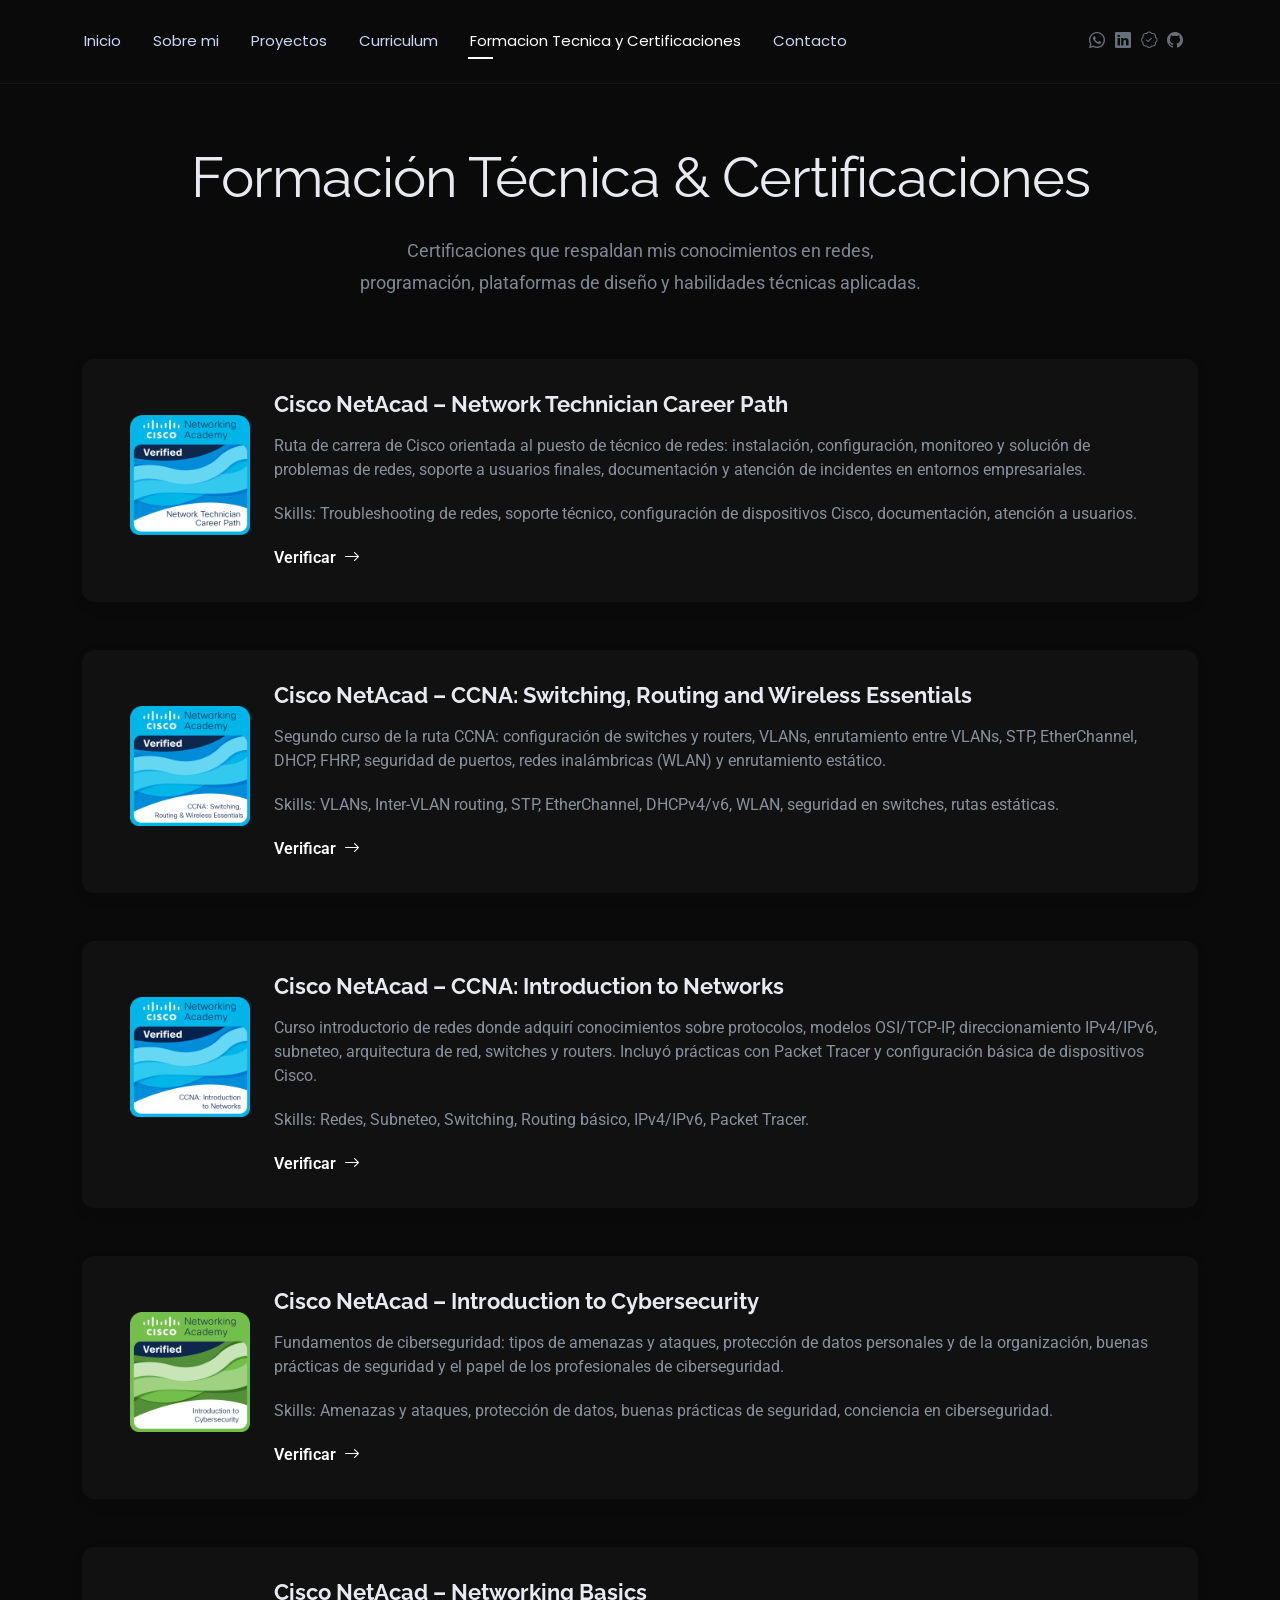
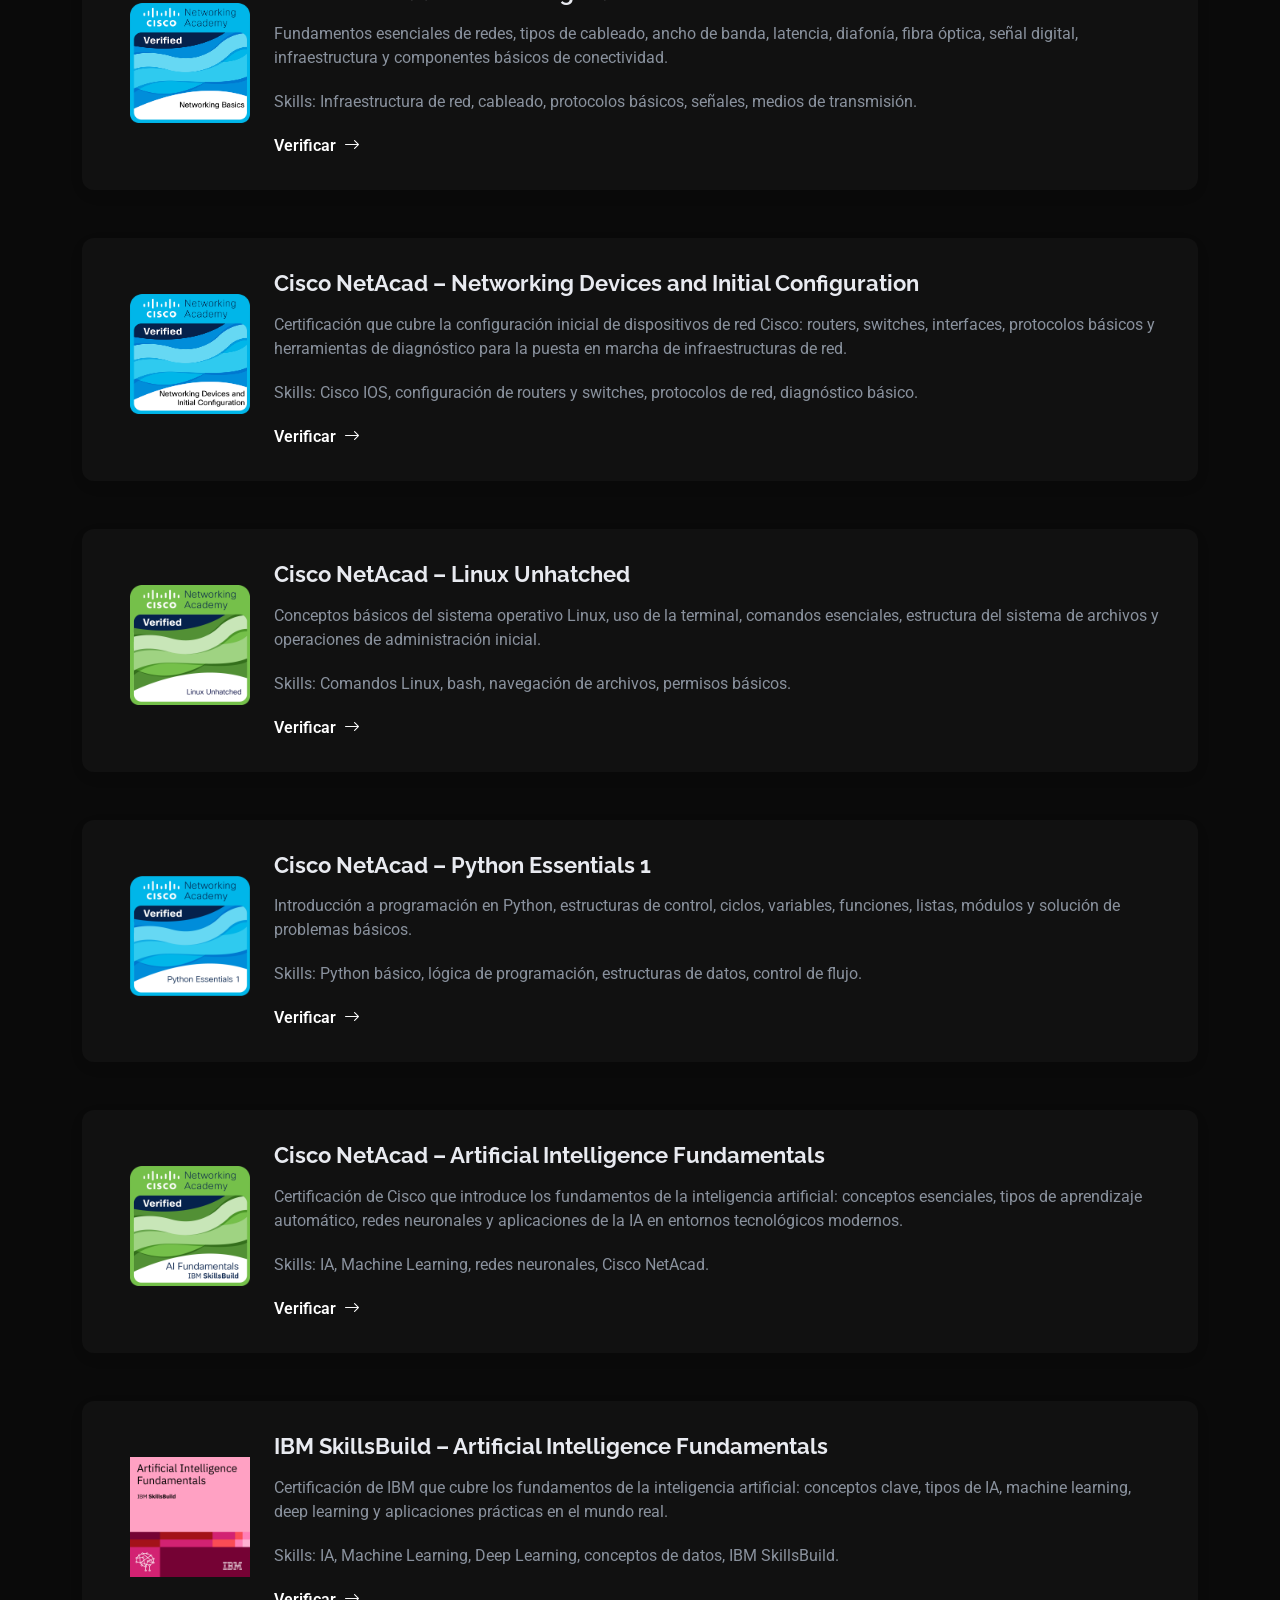
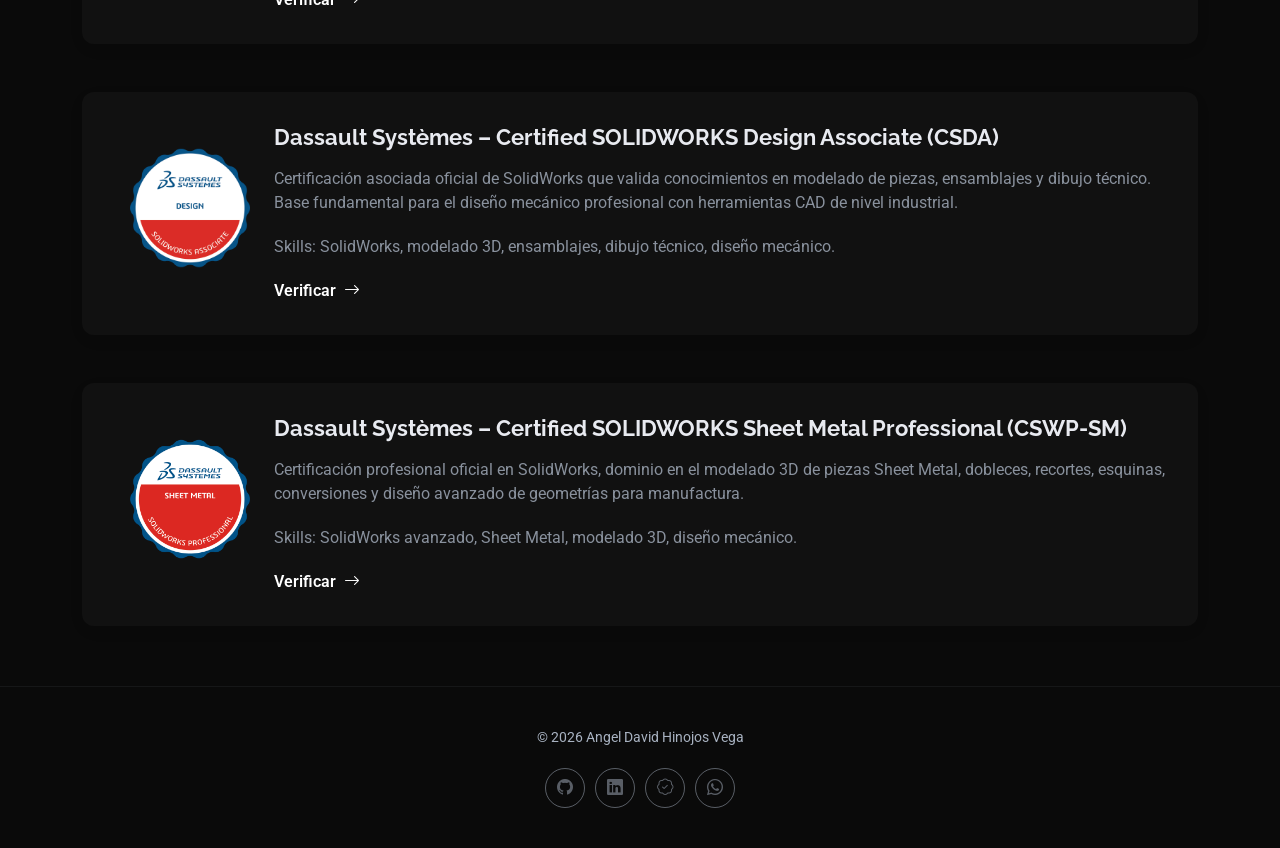
<file: services.html>
<!DOCTYPE html>
<html lang="es">

<head>
  <meta charset="utf-8">
  <meta content="width=device-width, initial-scale=1.0" name="viewport">
  <title>Certificaciones | David Vega</title>
  <meta name="description" content="Certificaciones y formación técnica de David Vega: Cisco CCNA, Python Essentials, Linux, Networking y SolidWorks CSWP-SM.">
  <meta name="keywords" content="certificaciones, Cisco, CCNA, Python, Linux, SolidWorks, formación técnica">

  <!-- Open Graph -->
  <meta property="og:type" content="website">
  <meta property="og:url" content="https://davidhinojosvega.github.io/portafolio/services.html">
  <meta property="og:title" content="Certificaciones | David Vega">
  <meta property="og:description" content="Certificaciones y formación técnica de David Vega: Cisco CCNA, Python Essentials, Linux, Networking y SolidWorks CSWP-SM.">
  <meta property="og:image" content="https://davidhinojosvega.github.io/portafolio/assets/img/profile/profile-square-11.webp">

  <!-- Favicons -->
  <link href="assets/img/favicon.svg" rel="icon" type="image/svg+xml">
  <link href="assets/img/apple-touch-icon.svg" rel="apple-touch-icon">

  <!-- Fonts -->
  <link href="https://fonts.googleapis.com" rel="preconnect">
  <link href="https://fonts.gstatic.com" rel="preconnect" crossorigin>
  <link
    href="https://fonts.googleapis.com/css2?family=Roboto:wght@300;400;500;700;900&family=Poppins:wght@300;400;500;600;700;900&family=Raleway:wght@300;400;500;600;700;900&display=swap"
    rel="stylesheet">

  <!-- Vendor CSS Files -->
  <link href="assets/vendor/bootstrap/css/bootstrap.min.css" rel="stylesheet">
  <link href="assets/vendor/bootstrap-icons/bootstrap-icons.css" rel="stylesheet">
  <link href="assets/vendor/aos/aos.css" rel="stylesheet">
  <link href="assets/vendor/swiper/swiper-bundle.min.css" rel="stylesheet">
  <link href="assets/vendor/glightbox/css/glightbox.min.css" rel="stylesheet">

  <!-- Main CSS File -->
  <link href="assets/css/main.css" rel="stylesheet">

  <!-- ⭐ ESTILOS ESPECIALES PARA ICONOS GRANDES Y CENTRADOS -->

</head>

<body class="services-page">

  <header id="header" class="header d-flex align-items-center light-background sticky-top">
    <div class="container position-relative d-flex align-items-center justify-content-between">

      <nav id="navmenu" class="navmenu">
        <ul>
          <li><a href="index.html">Inicio</a></li>
          <li><a href="about.html">Sobre mi</a></li>
          <li><a href="portfolio.html">Proyectos</a></li>
          <li><a href="resume.html">Curriculum</a></li>
          <li><a href="services.html" class="active">Formacion Tecnica y Certificaciones</a></li>
          <li><a href="contact.html">Contacto</a></li>
        </ul>
        <i class="mobile-nav-toggle d-xl-none bi bi-list"></i>
      </nav>

      <div class="header-social-links">
        <a target="_blank" href="https://wa.me/526147001312"><i class="bi bi-whatsapp"></i></a>
        <a target="_blank" href="https://www.linkedin.com/in/david-vega-085603381/"><i class="bi bi-linkedin"></i></a>
        <a target="_blank" href="https://www.credly.com/users/angel-david-hinojos-vega"><i class="bi bi-patch-check"></i></a>
        <a target="_blank" href="https://github.com/DavidHinojosVega"><i class="bi bi-github"></i></a>
      </div>

    </div>
  </header>

  <main class="main">

    <!-- Services Section -->
    <section id="services" class="services section">

      <!-- Section Title -->
      <div class="container section-title" data-aos="fade-up">
        <h2>Formación Técnica & Certificaciones</h2>
        <p>Certificaciones que respaldan mis conocimientos en redes, programación, plataformas de diseño y habilidades
          técnicas aplicadas.</p>
      </div>

      <div class="container" data-aos="fade-up" data-aos-delay="100">

        <div class="row justify-content-center g-5">

          <!-- Network Technician Career Path -->
          <div class="col-12" data-aos="fade-right" data-aos-delay="100">
            <div class="service-item d-flex">
              <div class="">
                <img src="assets/insignias_digitales/network_technician.png" alt="icono" class="mt-4 ms-3"
                  style="width:120px; height:120px; object-fit:contain;">
              </div>
              <div class="service-content ms-4">
                <h3>Cisco NetAcad – Network Technician Career Path</h3>
                <p>Ruta de carrera de Cisco orientada al puesto de técnico de redes: instalación, configuración, monitoreo y solución de problemas de redes, soporte a usuarios finales, documentación y atención de incidentes en entornos empresariales.</p>
                <p>Skills: Troubleshooting de redes, soporte técnico, configuración de dispositivos Cisco, documentación, atención a usuarios.</p>
                <a target="_blank" href="https://www.credly.com/badges/0765a7e0-c384-4d6d-9030-b734786a8621/public_url" class="service-link">
                  <span>Verificar</span>
                  <i class="bi bi-arrow-right"></i>
                </a>
              </div>
            </div>
          </div>

          <!-- CCNA: Switching, Routing and Wireless Essentials -->
          <div class="col-12" data-aos="fade-right" data-aos-delay="100">
            <div class="service-item d-flex">
              <div class="">
                <img src="assets/insignias_digitales/ccna2.png" alt="icono" class="mt-4 ms-3"
                  style="width:120px; height:120px; object-fit:contain;">
              </div>
              <div class="service-content ms-4">
                <h3>Cisco NetAcad – CCNA: Switching, Routing and Wireless Essentials</h3>
                <p>Segundo curso de la ruta CCNA: configuración de switches y routers, VLANs, enrutamiento entre VLANs, STP, EtherChannel, DHCP, FHRP, seguridad de puertos, redes inalámbricas (WLAN) y enrutamiento estático.</p>
                <p>Skills: VLANs, Inter-VLAN routing, STP, EtherChannel, DHCPv4/v6, WLAN, seguridad en switches, rutas estáticas.</p>
                <a target="_blank" href="https://www.credly.com/badges/726d8503-e71c-45b9-95c3-b9be5571b3d7/public_url" class="service-link">
                  <span>Verificar</span>
                  <i class="bi bi-arrow-right"></i>
                </a>
              </div>
            </div>
          </div>

          <!-- 3. CCNA Introduction to Networks -->
          <div class="col-12" data-aos="fade-right" data-aos-delay="100">
            <div class="service-item d-flex">
              <div class="">
                <img src="assets/insignias_digitales/ccna1.png" alt="icono" class="mt-4 ms-3"
                  style="width:120px; height:120px; object-fit:contain;">
              </div>
              <div class="service-content ms-4">
                <h3>Cisco NetAcad – CCNA: Introduction to Networks</h3>
                <p>Curso introductorio de redes donde adquirí conocimientos sobre protocolos, modelos OSI/TCP-IP, direccionamiento IPv4/IPv6, subneteo, arquitectura de red, switches y routers. Incluyó prácticas con Packet Tracer y configuración básica de dispositivos Cisco.</p>
                <p>Skills: Redes, Subneteo, Switching, Routing básico, IPv4/IPv6, Packet Tracer.</p>
                <a target="_blank" href="https://www.credly.com/users/angel-david-hinojos-vega/badges#credly" class="service-link">
                  <span>Verificar</span>
                  <i class="bi bi-arrow-right"></i>
                </a>
              </div>
            </div>
          </div>

          <!-- Introduction to Cybersecurity -->
          <div class="col-12" data-aos="fade-right" data-aos-delay="100">
            <div class="service-item d-flex">
              <div class="">
                <img src="assets/insignias_digitales/cybersecurity.png" alt="icono" class="mt-4 ms-3"
                  style="width:120px; height:120px; object-fit:contain;">
              </div>
              <div class="service-content ms-4">
                <h3>Cisco NetAcad – Introduction to Cybersecurity</h3>
                <p>Fundamentos de ciberseguridad: tipos de amenazas y ataques, protección de datos personales y de la organización, buenas prácticas de seguridad y el papel de los profesionales de ciberseguridad.</p>
                <p>Skills: Amenazas y ataques, protección de datos, buenas prácticas de seguridad, conciencia en ciberseguridad.</p>
                <a target="_blank" href="https://www.credly.com/badges/7329a517-d5e5-43f3-bd93-1433c0a879b7/public_url" class="service-link">
                  <span>Verificar</span>
                  <i class="bi bi-arrow-right"></i>
                </a>
              </div>
            </div>
          </div>

          <!-- 4. Networking Basics -->
          <div class="col-12" data-aos="fade-right" data-aos-delay="100">
            <div class="service-item d-flex">
              <div class="">
                <img src="assets/insignias_digitales/networkingBasics.png" alt="icono" class="mt-4 ms-3"
                  style="width:120px; height:120px; object-fit:contain;">
              </div>
              <div class="service-content ms-4">
                <h3>Cisco NetAcad – Networking Basics</h3>
                <p>Fundamentos esenciales de redes, tipos de cableado, ancho de banda, latencia, diafonía, fibra óptica, señal digital, infraestructura y componentes básicos de conectividad.</p>
                <p>Skills: Infraestructura de red, cableado, protocolos básicos, señales, medios de transmisión.</p>
                <a target="_blank" href="https://www.credly.com/users/angel-david-hinojos-vega/badges#credly" class="service-link">
                  <span>Verificar</span>
                  <i class="bi bi-arrow-right"></i>
                </a>
              </div>
            </div>
          </div>

          <!-- 5. Networking Devices and Initial Configuration -->
          <div class="col-12" data-aos="fade-right" data-aos-delay="100">
            <div class="service-item d-flex">
              <div class="">
                <img src="assets/insignias_digitales/networking-devices-and-initial-configuration.png" alt="icono" class="mt-4 ms-3"
                  style="width:120px; height:120px; object-fit:contain;">
              </div>
              <div class="service-content ms-4">
                <h3>Cisco NetAcad – Networking Devices and Initial Configuration</h3>
                <p>Certificación que cubre la configuración inicial de dispositivos de red Cisco: routers, switches, interfaces, protocolos básicos y herramientas de diagnóstico para la puesta en marcha de infraestructuras de red.</p>
                <p>Skills: Cisco IOS, configuración de routers y switches, protocolos de red, diagnóstico básico.</p>
                <a target="_blank" href="https://www.credly.com/badges/f4f7dcc5-44dc-4db1-8664-fca9a0df26f0/public_url" class="service-link">
                  <span>Verificar</span>
                  <i class="bi bi-arrow-right"></i>
                </a>
              </div>
            </div>
          </div>

          <!-- 6. Linux Unhatched -->
          <div class="col-12" data-aos="fade-right" data-aos-delay="100">
            <div class="service-item d-flex">
              <div class="">
                <img src="assets/insignias_digitales/linux_unhatched.png" alt="icono" class="mt-4 ms-3"
                  style="width:120px; height:120px; object-fit:contain;">
              </div>
              <div class="service-content ms-4">
                <h3>Cisco NetAcad – Linux Unhatched</h3>
                <p>Conceptos básicos del sistema operativo Linux, uso de la terminal, comandos esenciales, estructura del sistema de archivos y operaciones de administración inicial.</p>
                <p>Skills: Comandos Linux, bash, navegación de archivos, permisos básicos.</p>
                <a target="_blank" href="https://www.credly.com/users/angel-david-hinojos-vega/badges#credly" class="service-link">
                  <span>Verificar</span>
                  <i class="bi bi-arrow-right"></i>
                </a>
              </div>
            </div>
          </div>

          <!-- 7. Python Essentials 1 -->
          <div class="col-12" data-aos="fade-right" data-aos-delay="100">
            <div class="service-item d-flex">
              <div class="">
                <img src="assets/insignias_digitales/pythonEssentials.png" alt="icono" class="mt-4 ms-3"
                  style="width:120px; height:120px; object-fit:contain;">
              </div>
              <div class="service-content ms-4">
                <h3>Cisco NetAcad – Python Essentials 1</h3>
                <p>Introducción a programación en Python, estructuras de control, ciclos, variables, funciones, listas, módulos y solución de problemas básicos.</p>
                <p>Skills: Python básico, lógica de programación, estructuras de datos, control de flujo.</p>
                <a target="_blank" href="https://www.credly.com/users/angel-david-hinojos-vega/badges#credly" class="service-link">
                  <span>Verificar</span>
                  <i class="bi bi-arrow-right"></i>
                </a>
              </div>
            </div>
          </div>

          <!-- 8. Cisco AI Fundamentals -->
          <div class="col-12" data-aos="fade-right" data-aos-delay="100">
            <div class="service-item d-flex">
              <div class="">
                <img src="assets/insignias_digitales/iacisco.png" alt="icono" class="mt-4 ms-3"
                  style="width:120px; height:120px; object-fit:contain;">
              </div>
              <div class="service-content ms-4">
                <h3>Cisco NetAcad – Artificial Intelligence Fundamentals</h3>
                <p>Certificación de Cisco que introduce los fundamentos de la inteligencia artificial: conceptos esenciales, tipos de aprendizaje automático, redes neuronales y aplicaciones de la IA en entornos tecnológicos modernos.</p>
                <p>Skills: IA, Machine Learning, redes neuronales, Cisco NetAcad.</p>
                <a target="_blank" href="https://www.credly.com/badges/d0fb2ce8-313a-40ed-89c8-1dbd22afff03/public_url" class="service-link">
                  <span>Verificar</span>
                  <i class="bi bi-arrow-right"></i>
                </a>
              </div>
            </div>
          </div>

          <!-- 9. IBM AI Fundamentals -->
          <div class="col-12" data-aos="fade-right" data-aos-delay="100">
            <div class="service-item d-flex">
              <div class="">
                <img src="assets/insignias_digitales/ia.png" alt="icono" class="mt-4 ms-3"
                  style="width:120px; height:120px; object-fit:contain;">
              </div>
              <div class="service-content ms-4">
                <h3>IBM SkillsBuild – Artificial Intelligence Fundamentals</h3>
                <p>Certificación de IBM que cubre los fundamentos de la inteligencia artificial: conceptos clave, tipos de IA, machine learning, deep learning y aplicaciones prácticas en el mundo real.</p>
                <p>Skills: IA, Machine Learning, Deep Learning, conceptos de datos, IBM SkillsBuild.</p>
                <a target="_blank" href="https://www.credly.com/badges/5141d0f6-4360-4254-877b-86642d47184b/public_url" class="service-link">
                  <span>Verificar</span>
                  <i class="bi bi-arrow-right"></i>
                </a>
              </div>
            </div>
          </div>

          <!-- 1. CSDA -->
          <div class="col-12" data-aos="fade-right" data-aos-delay="100">
            <div class="service-item d-flex">
              <div class="">
                <img src="assets/insignias_digitales/CertifiedSOLIDWORKSDesignAssociate.png" alt="icono" class="mt-4 ms-3"
                  style="width:120px; height:120px; object-fit:contain;">
              </div>
              <div class="service-content ms-4">
                <h3>Dassault Systèmes – Certified SOLIDWORKS Design Associate (CSDA)</h3>
                <p>Certificación asociada oficial de SolidWorks que valida conocimientos en modelado de piezas, ensamblajes y dibujo técnico. Base fundamental para el diseño mecánico profesional con herramientas CAD de nivel industrial.</p>
                <p>Skills: SolidWorks, modelado 3D, ensamblajes, dibujo técnico, diseño mecánico.</p>
                <a target="_blank" href="https://www.credly.com/badges/1b8ee96b-aa53-4c1c-a69e-7ccbdd2c382d/public_url" class="service-link">
                  <span>Verificar</span>
                  <i class="bi bi-arrow-right"></i>
                </a>
              </div>
            </div>
          </div>

          <!-- 2. CSWP-SM -->
          <div class="col-12" data-aos="fade-right" data-aos-delay="100">
            <div class="service-item d-flex">
              <div class="">
                <img src="assets/insignias_digitales/sheet_metal.png" alt="icono" class="mt-4 ms-3"
                  style="width:120px; height:120px; object-fit:contain;">
              </div>
              <div class="service-content ms-4">
                <h3>Dassault Systèmes – Certified SOLIDWORKS Sheet Metal Professional (CSWP-SM)</h3>
                <p>Certificación profesional oficial en SolidWorks, dominio en el modelado 3D de piezas Sheet Metal, dobleces, recortes, esquinas, conversiones y diseño avanzado de geometrías para manufactura.</p>
                <p>Skills: SolidWorks avanzado, Sheet Metal, modelado 3D, diseño mecánico.</p>
                <a target="_blank" href="https://www.credly.com/users/angel-david-hinojos-vega/badges#credly" class="service-link">
                  <span>Verificar</span>
                  <i class="bi bi-arrow-right"></i>
                </a>
              </div>
            </div>
          </div>




          

        </div>

      </div>

    </section>

  </main>

 <footer id="footer" class="footer">

    <div class="container">
      <div class="copyright text-center">
        <p>© 2026 Angel David Hinojos Vega</p>
      </div>
      <div class="social-links d-flex justify-content-center">
        <a href="https://github.com/DavidHinojosVega" target="_blank" rel="noopener noreferrer"><i class="bi bi-github"></i></a>
        <a href="https://www.linkedin.com/in/david-vega-085603381/" target="_blank" rel="noopener noreferrer"><i class="bi bi-linkedin"></i></a>
        <a href="https://www.credly.com/users/angel-david-hinojos-vega" target="_blank" rel="noopener noreferrer"><i class="bi bi-patch-check"></i></a>
        <a href="https://wa.me/526147001312" target="_blank" rel="noopener noreferrer"><i class="bi bi-whatsapp"></i></a>
      </div>

    </div>

  </footer>

  <a href="#" id="scroll-top" class="scroll-top d-flex align-items-center justify-content-center">
    <i class="bi bi-arrow-up-short"></i>
  </a>

  <div id="preloader"></div>

  <script src="assets/vendor/bootstrap/js/bootstrap.bundle.min.js"></script>
  <script src="assets/vendor/aos/aos.js"></script>
  <script src="assets/vendor/typed.js/typed.umd.js"></script>
  <script src="assets/vendor/waypoints/noframework.waypoints.js"></script>
  <script src="assets/vendor/purecounter/purecounter_vanilla.js"></script>
  <script src="assets/vendor/swiper/swiper-bundle.min.js"></script>
  <script src="assets/vendor/imagesloaded/imagesloaded.pkgd.min.js"></script>
  <script src="assets/vendor/isotope-layout/isotope.pkgd.min.js"></script>
  <script src="assets/vendor/glightbox/js/glightbox.min.js"></script>

  <script src="assets/js/main.js"></script>

</body>

</html>
</file>
<file: assets/css/main.css>
/**
* Portafolio — Angel David Hinojos Vega
*/

/*--------------------------------------------------------------
# Font & Color Variables
# Help: https://bootstrapmade.com/color-system/
--------------------------------------------------------------*/
/* Fonts */
:root {
  --default-font: "Roboto",  system-ui, -apple-system, "Segoe UI", Roboto, "Helvetica Neue", Arial, "Noto Sans", "Liberation Sans", sans-serif, "Apple Color Emoji", "Segoe UI Emoji", "Segoe UI Symbol", "Noto Color Emoji";
  --heading-font: "Raleway",  sans-serif;
  --nav-font: "Poppins",  sans-serif;
}

/* Global Colors - The following color variables are used throughout the website. Updating them here will change the color scheme of the entire website */
:root {
  --background-color: #0a0a0a; /* Background color for the entire website, including individual sections */
  --default-color: #a8b2c1; /* Default color used for the majority of the text content across the entire website */
  --heading-color: #e8eaf0; /* Color for headings, subheadings and title throughout the website */
  --accent-color: #ffffff; /* Accent color that represents your brand on the website. It's used for buttons, links, and other elements that need to stand out */
  --surface-color: #111111; /* The surface color is used as a background of boxed elements within sections, such as cards, icon boxes, or other elements that require a visual separation from the global background. */
  --contrast-color: #0a0a0a; /* Contrast color for text, ensuring readability against backgrounds of accent, heading, or default colors. */
}

/* Nav Menu Colors - The following color variables are used specifically for the navigation menu. They are separate from the global colors to allow for more customization options */
:root {
  --nav-color: #ccd6f6;  /* The default color of the main navmenu links */
  --nav-hover-color: #ffffff; /* Applied to main navmenu links when they are hovered over or active */
  --nav-mobile-background-color: #0d0d0d; /* Used as the background color for mobile navigation menu */
  --nav-dropdown-background-color: #050505; /* Used as the background color for dropdown items that appear when hovering over primary navigation items */
  --nav-dropdown-color: #ccd6f6; /* Used for navigation links of the dropdown items in the navigation menu. */
  --nav-dropdown-hover-color: #ffffff; /* Similar to --nav-hover-color, this color is applied to dropdown navigation links when they are hovered over. */
}

/* Color Presets - These classes override global colors when applied to any section or element, providing reuse of the sam color scheme. */

.light-background {
  --background-color: #0f0f0f;
  --surface-color: #1a1a1a;
}

.dark-background {
  --background-color: #050505;
  --default-color: #e8eaf0;
  --heading-color: #ffffff;
  --surface-color: #111111;
  --contrast-color: #ffffff;
}

/* Smooth scroll */
:root {
  scroll-behavior: smooth;
}

/*--------------------------------------------------------------
# General Styling & Shared Classes
--------------------------------------------------------------*/
body {
  color: var(--default-color);
  background-color: var(--background-color);
  font-family: var(--default-font);
}

a {
  color: var(--accent-color);
  text-decoration: none;
  transition: 0.3s;
}

a:hover {
  color: color-mix(in srgb, var(--accent-color), transparent 25%);
  text-decoration: none;
}

h1,
h2,
h3,
h4,
h5,
h6 {
  color: var(--heading-color);
  font-family: var(--heading-font);
}

/* PHP Email Form Messages
------------------------------*/
.php-email-form .error-message {
  display: none;
  background: #df1529;
  color: #ffffff;
  text-align: left;
  padding: 15px;
  margin-bottom: 24px;
  font-weight: 600;
}

.php-email-form .sent-message {
  display: none;
  color: #ffffff;
  background: #059652;
  text-align: center;
  padding: 15px;
  margin-bottom: 24px;
  font-weight: 600;
}

.php-email-form .loading {
  display: none;
  background: var(--surface-color);
  text-align: center;
  padding: 15px;
  margin-bottom: 24px;
}

.php-email-form .loading:before {
  content: "";
  display: inline-block;
  border-radius: 50%;
  width: 24px;
  height: 24px;
  margin: 0 10px -6px 0;
  border: 3px solid var(--accent-color);
  border-top-color: var(--surface-color);
  animation: php-email-form-loading 1s linear infinite;
}

@keyframes php-email-form-loading {
  0% {
    transform: rotate(0deg);
  }

  100% {
    transform: rotate(360deg);
  }
}

/*--------------------------------------------------------------
# Global Header
--------------------------------------------------------------*/
.header {
  --background-color: rgba(255, 255, 255, 0);
  color: var(--default-color);
  background-color: var(--background-color);
  padding: 15px 0;
  transition: all 0.5s;
  z-index: 997;
  border-bottom: 1px solid color-mix(in srgb, var(--default-color), transparent 92%);
}

.header .logo {
  line-height: 1;
}

.header .logo img {
  max-height: 36px;
  margin-right: 8px;
}

.header .logo h1 {
  font-size: 32px;
  margin: 0;
  font-weight: 400;
  color: var(--heading-color);
}

.header .header-social-links {
  padding-right: 15px;
}

.header .header-social-links a {
  color: color-mix(in srgb, var(--default-color), transparent 40%);
  padding-left: 6px;
  display: inline-block;
  transition: 0.3s;
  font-size: 16px;
}

.header .header-social-links a:hover {
  color: var(--default-color);
}

.header .header-social-links a i {
  line-height: 0px;
}

@media (max-width: 1200px) {
  .header .logo {
    order: 1;
  }

  .header .header-social-links {
    order: 2;
  }

  .header .navmenu {
    order: 3;
  }
}

/* Global Header on Scroll
------------------------------*/
.scrolled .header {
  --background-color: rgba(10, 10, 10, 0.95);
}

/*--------------------------------------------------------------
# Navigation Menu
--------------------------------------------------------------*/
/* Desktop Navigation */
@media (min-width: 1200px) {
  .navmenu {
    padding: 0;
  }

  .navmenu ul {
    margin: 0;
    padding: 0;
    display: flex;
    list-style: none;
    align-items: center;
  }

  .navmenu li {
    position: relative;
  }

  .navmenu>ul>li {
    white-space: nowrap;
    padding: 15px 28px 15px 0;
  }

  .navmenu>ul>li:last-child {
    padding-right: 0;
  }

  .navmenu a,
  .navmenu a:focus {
    color: var(--nav-color);
    font-size: 15px;
    padding: 0 2px;
    font-family: var(--nav-font);
    font-weight: 400;
    display: flex;
    align-items: center;
    justify-content: space-between;
    white-space: nowrap;
    transition: 0.3s;
    position: relative;
  }

  .navmenu a i,
  .navmenu a:focus i {
    font-size: 12px;
    line-height: 0;
    margin-left: 5px;
    transition: 0.3s;
  }

  .navmenu>ul>li>a:before {
    content: "";
    position: absolute;
    height: 2px;
    bottom: -6px;
    left: 0;
    background-color: var(--nav-hover-color);
    visibility: hidden;
    width: 0px;
    transition: all 0.3s ease-in-out 0s;
  }

  .navmenu a:hover:before,
  .navmenu li:hover>a:before,
  .navmenu .active:before {
    visibility: visible;
    width: 25px;
  }

  .navmenu li:hover>a,
  .navmenu .active,
  .navmenu .active:focus {
    color: var(--nav-hover-color);
  }

  .navmenu .dropdown ul {
    margin: 0;
    padding: 10px 0;
    background: var(--nav-dropdown-background-color);
    display: block;
    position: absolute;
    visibility: hidden;
    left: -5px;
    top: 130%;
    opacity: 0;
    transition: 0.3s;
    border-radius: 4px;
    z-index: 99;
    box-shadow: 0px 0px 30px rgba(0, 0, 0, 0.1);
  }

  .navmenu .dropdown ul li {
    min-width: 200px;
  }

  .navmenu .dropdown ul a {
    padding: 10px 20px;
    font-size: 15px;
    text-transform: none;
    color: var(--nav-dropdown-color);
  }

  .navmenu .dropdown ul a i {
    font-size: 12px;
  }

  .navmenu .dropdown ul a:hover,
  .navmenu .dropdown ul .active:hover,
  .navmenu .dropdown ul li:hover>a {
    color: var(--nav-dropdown-hover-color);
  }

  .navmenu .dropdown:hover>ul {
    opacity: 1;
    top: 100%;
    visibility: visible;
  }

  .navmenu .dropdown .dropdown ul {
    top: 0;
    left: -90%;
    visibility: hidden;
  }

  .navmenu .dropdown .dropdown:hover>ul {
    opacity: 1;
    top: 0;
    left: -100%;
    visibility: visible;
  }
}

/* Mobile Navigation */
@media (max-width: 1199px) {
  .mobile-nav-toggle {
    color: var(--nav-color);
    font-size: 28px;
    line-height: 0;
    margin-right: 10px;
    cursor: pointer;
    transition: color 0.3s;
  }

  .navmenu {
    padding: 0;
    z-index: 9997;
  }

  .navmenu ul {
    display: none;
    list-style: none;
    position: absolute;
    inset: 60px 20px 20px 20px;
    padding: 10px 0;
    margin: 0;
    border-radius: 6px;
    background-color: var(--nav-mobile-background-color);
    border: 1px solid color-mix(in srgb, var(--default-color), transparent 90%);
    box-shadow: none;
    overflow-y: auto;
    transition: 0.3s;
    z-index: 9998;
  }

  .navmenu a,
  .navmenu a:focus {
    color: var(--nav-dropdown-color);
    padding: 10px 20px;
    font-family: var(--nav-font);
    font-size: 17px;
    font-weight: 500;
    display: flex;
    align-items: center;
    justify-content: space-between;
    white-space: nowrap;
    transition: 0.3s;
  }

  .navmenu a i,
  .navmenu a:focus i {
    font-size: 12px;
    line-height: 0;
    margin-left: 5px;
    width: 30px;
    height: 30px;
    display: flex;
    align-items: center;
    justify-content: center;
    border-radius: 50%;
    transition: 0.3s;
    background-color: color-mix(in srgb, var(--accent-color), transparent 90%);
  }

  .navmenu a i:hover,
  .navmenu a:focus i:hover {
    background-color: var(--accent-color);
    color: var(--contrast-color);
  }

  .navmenu a:hover,
  .navmenu .active,
  .navmenu .active:focus {
    color: var(--nav-dropdown-hover-color);
  }

  .navmenu .active i,
  .navmenu .active:focus i {
    background-color: var(--accent-color);
    color: var(--contrast-color);
    transform: rotate(180deg);
  }

  .navmenu .dropdown ul {
    position: static;
    display: none;
    z-index: 99;
    padding: 10px 0;
    margin: 10px 20px;
    background-color: var(--nav-dropdown-background-color);
    transition: all 0.5s ease-in-out;
  }

  .navmenu .dropdown ul ul {
    background-color: rgba(33, 37, 41, 0.1);
  }

  .navmenu .dropdown>.dropdown-active {
    display: block;
    background-color: rgba(33, 37, 41, 0.03);
  }

  .mobile-nav-active {
    overflow: hidden;
  }

  .mobile-nav-active .mobile-nav-toggle {
    color: #fff;
    position: absolute;
    font-size: 32px;
    top: 15px;
    right: 15px;
    margin-right: 0;
    z-index: 9999;
  }

  .mobile-nav-active .navmenu {
    position: fixed;
    overflow: hidden;
    inset: 0;
    background: rgba(33, 37, 41, 0.8);
    transition: 0.3s;
  }

  .mobile-nav-active .navmenu>ul {
    display: block;
  }
}

/*--------------------------------------------------------------
# Global Footer
--------------------------------------------------------------*/
.footer {
  color: var(--default-color);
  background-color: var(--background-color);
  font-size: 14px;
  padding: 40px 0;
  position: relative;
  border-top: 1px solid color-mix(in srgb, var(--default-color), transparent 92%);
}

.footer .copyright p {
  margin-bottom: 0;
}

.footer .social-links {
  margin-top: 20px;
}

.footer .social-links a {
  display: flex;
  align-items: center;
  justify-content: center;
  width: 40px;
  height: 40px;
  border-radius: 50%;
  border: 1px solid color-mix(in srgb, var(--default-color), transparent 50%);
  font-size: 16px;
  color: color-mix(in srgb, var(--default-color), transparent 50%);
  margin: 0 5px;
  transition: 0.3s;
}

.footer .social-links a:hover {
  color: var(--accent-color);
  border-color: var(--accent-color);
}

.footer .credits {
  margin-top: 10px;
  font-size: 13px;
  text-align: center;
}

/*--------------------------------------------------------------
# Preloader
--------------------------------------------------------------*/
#preloader {
  position: fixed;
  inset: 0;
  z-index: 9999;
  overflow: hidden;
  background-color: var(--background-color);
  transition: all 0.6s ease-out;
  width: 100%;
  height: 100vh;
}

#preloader:before,
#preloader:after {
  content: "";
  position: absolute;
  border: 4px solid var(--accent-color);
  border-radius: 50%;
  animation: animate-preloader 2s cubic-bezier(0, 0.2, 0.8, 1) infinite;
}

#preloader:after {
  animation-delay: -0.5s;
}

@keyframes animate-preloader {
  0% {
    width: 10px;
    height: 10px;
    top: calc(50% - 5px);
    left: calc(50% - 5px);
    opacity: 1;
  }

  100% {
    width: 72px;
    height: 72px;
    top: calc(50% - 36px);
    left: calc(50% - 36px);
    opacity: 0;
  }
}

/*--------------------------------------------------------------
# Scroll Top Button
--------------------------------------------------------------*/
.scroll-top {
  position: fixed;
  visibility: hidden;
  opacity: 0;
  right: 15px;
  bottom: -15px;
  z-index: 99999;
  background-color: var(--accent-color);
  width: 44px;
  height: 44px;
  border-radius: 50px;
  transition: all 0.4s;
}

.scroll-top i {
  font-size: 24px;
  color: var(--contrast-color);
  line-height: 0;
}

.scroll-top:hover {
  background-color: color-mix(in srgb, var(--accent-color), transparent 20%);
  color: var(--contrast-color);
}

.scroll-top.active {
  visibility: visible;
  opacity: 1;
  bottom: 15px;
}

/*--------------------------------------------------------------
# Disable aos animation delay on mobile devices
--------------------------------------------------------------*/
@media screen and (max-width: 768px) {
  [data-aos-delay] {
    transition-delay: 0 !important;
  }
}

/*--------------------------------------------------------------
# Global Page Titles & Breadcrumbs
--------------------------------------------------------------*/
.page-title {
  color: var(--default-color);
  background-color: var(--background-color);
  position: relative;
}

.page-title .heading {
  padding: 80px 0;
  border-top: 1px solid color-mix(in srgb, var(--default-color), transparent 90%);
}

.page-title .heading h1 {
  font-size: 38px;
  font-weight: 700;
}

.page-title nav {
  background-color: color-mix(in srgb, var(--default-color), transparent 96%);
  padding: 20px 0;
}

.page-title nav ol {
  display: flex;
  flex-wrap: wrap;
  list-style: none;
  padding: 0;
  margin: 0;
  font-size: 16px;
  font-weight: 400;
}

.page-title nav ol li+li {
  padding-left: 10px;
}

.page-title nav ol li+li::before {
  content: "/";
  display: inline-block;
  padding-right: 10px;
  color: color-mix(in srgb, var(--default-color), transparent 70%);
}

/*--------------------------------------------------------------
# Global Sections
--------------------------------------------------------------*/
section,
.section {
  color: var(--default-color);
  background-color: var(--background-color);
  padding: 60px 0;
  scroll-margin-top: 100px;
  overflow: clip;
}

@media (max-width: 1199px) {

  section,
  .section {
    scroll-margin-top: 66px;
  }
}

/*--------------------------------------------------------------
# Global Section Titles
--------------------------------------------------------------*/
.section-title {
  text-align: center;
  padding-bottom: 60px;
  position: relative;
}

.section-title h2 {
  font-size: 3.5rem;
  font-weight: 400;
  line-height: 1.2;
  color: var(--heading-color);
  margin-bottom: 1.5rem;
  letter-spacing: -1px;
}

@media (max-width: 768px) {
  .section-title h2 {
    font-size: 2.5rem;
  }
}

.section-title p {
  font-size: 1.125rem;
  line-height: 1.8;
  color: color-mix(in srgb, var(--default-color), transparent 25%);
  max-width: 900px;
  margin: 0 auto;
  text-wrap: balance;
}

/*--------------------------------------------------------------
# Hero Section
--------------------------------------------------------------*/
.hero {
  padding: 80px 0;
  min-height: 100vh;
  display: flex;
  align-items: center;
}

.hero .hero-content h1 {
  font-size: 3.5rem;
  font-weight: 700;
  margin-bottom: 1rem;
  line-height: 1.2;
}

.hero .hero-content h1 .highlight {
  color: var(--accent-color);
  position: relative;
}

.hero .hero-content h1 .highlight::after {
  content: "";
  position: absolute;
  bottom: 0;
  left: 0;
  width: 100%;
  height: 3px;
  background: linear-gradient(90deg, var(--accent-color), color-mix(in srgb, var(--accent-color), transparent 50%));
  border-radius: 2px;
}

@media (max-width: 768px) {
  .hero .hero-content h1 {
    font-size: 2.5rem;
  }
}

.hero .hero-content h2 {
  font-size: 1.5rem;
  font-weight: 400;
  margin-bottom: 2rem;
  color: color-mix(in srgb, var(--default-color), transparent 20%);
}

.hero .hero-content h2 .typed {
  color: var(--accent-color);
  font-weight: 600;
}

@media (max-width: 768px) {
  .hero .hero-content h2 {
    font-size: 1.25rem;
  }
}

.hero .hero-content p {
  font-size: 1.1rem;
  line-height: 1.6;
  margin-bottom: 2.5rem;
  color: color-mix(in srgb, var(--default-color), transparent 30%);
}

.hero .hero-actions {
  display: flex;
  gap: 1rem;
  margin-bottom: 3rem;
}

.hero .hero-actions .btn {
  padding: 12px 30px;
  border-radius: 50px;
  font-weight: 600;
  text-decoration: none;
  transition: all 0.3s ease;
  border: 2px solid;
}

.hero .hero-actions .btn.btn-primary {
  background: var(--accent-color);
  color: var(--contrast-color);
  border-color: var(--accent-color);
}

.hero .hero-actions .btn.btn-primary:hover {
  background: color-mix(in srgb, var(--accent-color), black 15%);
  border-color: color-mix(in srgb, var(--accent-color), black 15%);
  transform: translateY(-2px);
}

.hero .hero-actions .btn.btn-outline {
  background: transparent;
  color: var(--accent-color);
  border-color: var(--accent-color);
}

.hero .hero-actions .btn.btn-outline:hover {
  transform: translateY(-2px);
}

@media (max-width: 576px) {
  .hero .hero-actions {
    flex-direction: column;
  }

  .hero .hero-actions .btn {
    text-align: center;
  }
}

.hero .social-links {
  display: flex;
  gap: 1rem;
}

.hero .social-links a {
  width: 45px;
  height: 45px;
  background: var(--surface-color);
  border-radius: 50%;
  display: flex;
  align-items: center;
  justify-content: center;
  color: var(--default-color);
  font-size: 1.2rem;
  transition: all 0.3s ease;
}

.hero .social-links a:hover {
  background: var(--accent-color);
  color: var(--contrast-color);
  transform: translateY(-3px);
  box-shadow: 0 8px 25px color-mix(in srgb, var(--accent-color), transparent 70%);
}

.hero .hero-image {
  position: relative;
}

.hero .hero-image .image-wrapper {
  position: relative;
  max-width: 450px;
  margin: 0 auto;
}

.hero .hero-image .image-wrapper img {
  border-radius: 20px;
  box-shadow: 0 5px 15px color-mix(in srgb, var(--default-color), transparent 95%);
  transition: transform 0.3s ease;
}

.hero .hero-image .image-wrapper img:hover {
  transform: scale(1.02);
}

.hero .hero-image .floating-elements {
  position: absolute;
  top: 0;
  left: 0;
  right: 0;
  bottom: 0;
  pointer-events: none;
}

.hero .hero-image .floating-elements .floating-card {
  position: absolute;
  background: var(--surface-color);
  padding: 15px 20px;
  border-radius: 15px;
  box-shadow: 0 10px 30px color-mix(in srgb, var(--default-color), transparent 90%);
  display: flex;
  align-items: center;
  gap: 10px;
  font-weight: 600;
  animation: float 3s ease-in-out infinite;
}

.hero .hero-image .floating-elements .floating-card i {
  font-size: 1.5rem;
  color: var(--accent-color);
}

.hero .hero-image .floating-elements .floating-card.design {
  top: 10%;
  right: -10%;
  animation-delay: 0s;
}

.hero .hero-image .floating-elements .floating-card.code {
  bottom: 30%;
  left: -15%;
  animation-delay: 1s;
}

.hero .hero-image .floating-elements .floating-card.creativity {
  top: 60%;
  right: -5%;
  animation-delay: 2s;
}

@media (max-width: 992px) {
  .hero .hero-image .floating-elements .floating-card {
    display: none;
  }
}

@keyframes float {

  0%,
  100% {
    transform: translateY(0px);
  }

  50% {
    transform: translateY(-10px);
  }
}

@media (max-width: 992px) {
  .hero .hero-content {
    text-align: center;
    margin-bottom: 3rem;
  }
}

/*--------------------------------------------------------------
# About Section
--------------------------------------------------------------*/
.about .intro-content .eyebrow {
  display: inline-block;
  letter-spacing: 0.12em;
  text-transform: uppercase;
  font-size: 12px;
  color: color-mix(in srgb, var(--default-color), transparent 40%);
  margin-bottom: 16px;
}

.about .intro-content .headline {
  font-family: var(--heading-font);
  font-weight: 300;
  line-height: 1.2;
  font-size: clamp(28px, 4vw, 44px);
  margin: 0 0 24px 0;
}

.about .intro-content .lead {
  font-size: 18px;
  line-height: 1.8;
  color: color-mix(in srgb, var(--default-color), transparent 10%);
  margin-bottom: 24px;
}

.about .intro-content p {
  line-height: 1.8;
  margin-bottom: 24px;
  color: color-mix(in srgb, var(--default-color), transparent 5%);
}

.about .intro-content .cta-group {
  display: flex;
  gap: 24px;
  align-items: center;
  margin-top: 24px;
}

.about .intro-content .cta-group .btn-ghost {
  display: inline-flex;
  align-items: center;
  gap: 8px;
  padding: 12px 18px;
  border-radius: 6px;
  color: var(--accent-color);
  background: color-mix(in srgb, var(--accent-color), transparent 92%);
  border: 1px solid color-mix(in srgb, var(--accent-color), transparent 70%);
  transition: 0.3s ease-in-out;
}

.about .intro-content .cta-group .btn-ghost:hover,
.about .intro-content .cta-group .btn-ghost:focus {
  color: var(--contrast-color);
  background: var(--accent-color);
  border-color: var(--accent-color);
  outline: none;
  box-shadow: 0 0 0 3px color-mix(in srgb, var(--accent-color), transparent 70%);
}

.about .intro-content .cta-group .link-underline {
  display: inline-flex;
  align-items: center;
  gap: 8px;
  position: relative;
  color: var(--accent-color);
  padding-bottom: 4px;
  transition: 0.3s ease-in-out;
}

.about .intro-content .cta-group .link-underline::after {
  content: "";
  position: absolute;
  left: 0;
  right: 0;
  bottom: 0;
  height: 1px;
  background: color-mix(in srgb, var(--accent-color), transparent 40%);
  transform: scaleX(0.4);
  transform-origin: left;
  transition: 0.3s ease-in-out;
}

.about .intro-content .cta-group .link-underline:hover,
.about .intro-content .cta-group .link-underline:focus {
  color: color-mix(in srgb, var(--accent-color), transparent 10%);
  outline: none;
}

.about .intro-content .cta-group .link-underline:hover::after,
.about .intro-content .cta-group .link-underline:focus::after {
  transform: scaleX(1);
}

.about .profile-figure {
  margin: 0;
}

.about .profile-figure .profile-photo {
  width: 88%;
  max-width: 440px;
  border-radius: 18px;
  box-shadow: 0 10px 30px color-mix(in srgb, var(--default-color), transparent 92%);
  transform: translateY(0);
  transition: transform 0.3s ease-in-out;
}

.about .profile-figure .profile-caption {
  margin-top: 24px;
  display: flex;
  align-items: center;
  justify-content: center;
}

.about .profile-figure .profile-caption .meta {
  font-size: 14px;
  color: color-mix(in srgb, var(--default-color), transparent 20%);
}

.about .profile-figure .profile-caption .meta .funfact {
  font-size: 13px;
  margin-top: 4px;
  color: color-mix(in srgb, var(--default-color), transparent 35%);
}

.about .profile-figure:hover .profile-photo {
  transform: translateY(-4px);
}

.about .skill-item {
  padding: 24px;
  border-radius: 6px;
  transition: 0.3s ease-in-out;
  background: color-mix(in srgb, var(--surface-color), var(--accent-color) 2%);
  border: 1px solid color-mix(in srgb, var(--default-color), transparent 88%);
  height: 100%;
}

.about .skill-item i {
  font-size: 24px;
  color: var(--accent-color);
  margin-bottom: 16px;
  display: inline-block;
}

.about .skill-item h3 {
  font-size: 16px;
  margin-bottom: 6px;
  font-weight: 500;
}

.about .skill-item p {
  margin: 0;
  font-size: 14px;
  color: color-mix(in srgb, var(--default-color), transparent 25%);
}

.about .skill-item:hover {
  transform: translateY(-3px);
  border-color: color-mix(in srgb, var(--accent-color), transparent 60%);
  box-shadow: 0 10px 30px color-mix(in srgb, var(--default-color), transparent 92%);
}

.about .timeline-item {
  position: relative;
  padding-left: 26px;
}

.about .timeline-item time {
  display: inline-block;
  font-size: 12px;
  letter-spacing: 0.08em;
  text-transform: uppercase;
  color: color-mix(in srgb, var(--default-color), transparent 45%);
  margin-bottom: 6px;
}

.about .timeline-item h4 {
  font-size: 18px;
  font-weight: 400;
  margin: 0 0 6px;
}

.about .timeline-item p {
  font-size: 14px;
  color: color-mix(in srgb, var(--default-color), transparent 25%);
  margin: 0;
}

.about .timeline-item .dot {
  position: absolute;
  left: 0;
  top: 4px;
  width: 10px;
  height: 10px;
  border-radius: 50%;
  background: var(--accent-color);
  box-shadow: 0 0 0 6px color-mix(in srgb, var(--accent-color), transparent 80%);
}

.about .personal-quote {
  padding: 24px 0;
}

.about .personal-quote p {
  font-family: var(--heading-font);
  font-weight: 300;
  font-size: clamp(20px, 3vw, 28px);
  line-height: 1.5;
  color: color-mix(in srgb, var(--default-color), transparent 5%);
  margin: 0 auto;
  max-width: 800px;
}

.about .fact-pill {
  display: flex;
  align-items: center;
  justify-content: center;
  gap: 10px;
  padding: 10px 14px;
  border-radius: 999px;
  border: 1px solid color-mix(in srgb, var(--default-color), transparent 85%);
  background: var(--surface-color);
  color: color-mix(in srgb, var(--default-color), transparent 10%);
  transition: 0.3s ease-in-out;
}

.about .fact-pill i {
  color: var(--accent-color);
}

.about .fact-pill span {
  font-size: 14px;
}

.about .fact-pill:hover {
  transform: translateY(-2px);
  border-color: color-mix(in srgb, var(--accent-color), transparent 60%);
  box-shadow: 0 10px 30px color-mix(in srgb, var(--default-color), transparent 92%);
}

.about .fact-pill:focus-within {
  box-shadow: 0 0 0 3px color-mix(in srgb, var(--accent-color), transparent 70%);
}

@media (max-width: 992px) {
  .about .profile-figure {
    text-align: center !important;
  }

  .about .profile-figure .profile-photo {
    width: 72%;
  }

  .about .intro-content .cta-group {
    flex-wrap: wrap;
  }
}

@media (max-width: 576px) {
  .about .profile-figure .profile-photo {
    width: 100%;
  }
}

/*--------------------------------------------------------------
# Skills Section
--------------------------------------------------------------*/
.skills .skill-box {
  background-color: var(--surface-color);
  padding: 2rem;
  border-radius: 8px;
  box-shadow: 0 0 20px rgba(0, 0, 0, 0.05);
}

.skills .skill-box h3 {
  font-size: 1.2rem;
  margin-bottom: 1rem;
  font-weight: 600;
}

.skills .skill-box p {
  font-size: 0.9rem;
  margin-bottom: 0.8rem;
  opacity: 0.6;
}

.skills .skill-box .progress {
  background-color: color-mix(in srgb, var(--accent-color), transparent 85%);
  border-radius: 50px;
  height: 8px;
  margin-top: 5px;
  overflow: hidden;
}

.skills .skill-box .progress .progress-bar {
  background-color: var(--accent-color);
  height: 100%;
  position: relative;
  border-radius: 50px;
  transition: 0.9s;
  width: 1px;
}

/*--------------------------------------------------------------
# Stats Section
--------------------------------------------------------------*/
.stats .avatars {
  position: relative;
}

.stats .avatars img {
  width: 60px;
  height: 60px;
  border: 3px solid var(--accent-color);
  margin-right: -15px;
  transition: transform 0.3s ease;
}

.stats .avatars img:hover {
  transform: translateY(-5px);
  z-index: 2;
}

.stats .counters h2 {
  color: var(--heading-color);
  font-size: 48px;
  font-weight: 700;
  margin-bottom: 10px;
}

.stats .counters h2 span {
  display: inline-block;
}

.stats .counters p {
  color: var(--default-color);
  font-size: 18px;
  margin: 0;
  opacity: 0.9;
}

@media (max-width: 991px) {
  .stats .row {
    text-align: center;
  }

  .stats .avatars {
    justify-content: center;
    margin-bottom: 40px;
  }

  .stats .counters h2 {
    font-size: 36px;
  }

  .stats .counters p {
    font-size: 16px;
  }

  .stats .counters .col-md-4 {
    margin-bottom: 30px;
  }

  .stats .counters .col-md-4:last-child {
    margin-bottom: 0;
  }
}

@media (max-width: 576px) {
  .stats {
    padding: 60px 0;
  }

  .stats .avatars {
    flex-wrap: wrap;
    justify-content: center;
  }

  .stats .avatars img {
    margin: 0 -8px;
  }
}

/*--------------------------------------------------------------
# Testimonials Section
--------------------------------------------------------------*/
.testimonials .testimonials-carousel,
.testimonials .testimonials-slider {
  overflow: hidden;
}

.testimonials .testimonial-item .testimonial-content {
  border-left: 3px solid var(--accent-color);
  padding-left: 30px;
}

.testimonials .testimonial-item .testimonial-img {
  border-radius: 50%;
  border: 4px solid var(--background-color);
  margin: 0 auto;
}

.testimonials .testimonial-item h3 {
  font-size: 20px;
  font-weight: bold;
  margin: 10px 0 5px 0;
}

.testimonials .testimonial-item h4 {
  font-size: 14px;
  color: color-mix(in srgb, var(--default-color), transparent 40%);
  margin: 0 0 10px 0;
}

.testimonials .testimonial-item .stars i {
  color: #ffc107;
  margin: 0 1px;
}

.testimonials .testimonial-item .quote-icon-left,
.testimonials .testimonial-item .quote-icon-right {
  color: color-mix(in srgb, var(--accent-color), transparent 50%);
  font-size: 26px;
  line-height: 0;
}

.testimonials .testimonial-item .quote-icon-left {
  display: inline-block;
  left: -5px;
  position: relative;
}

.testimonials .testimonial-item .quote-icon-right {
  display: inline-block;
  right: -5px;
  position: relative;
  top: 10px;
  transform: scale(-1, -1);
}

.testimonials .testimonial-item p {
  font-style: italic;
}

.testimonials .swiper-wrapper {
  height: auto;
}

.testimonials .swiper-pagination {
  margin-top: 30px;
  position: relative;
}

.testimonials .swiper-pagination .swiper-pagination-bullet {
  width: 12px;
  height: 12px;
  background-color: color-mix(in srgb, var(--default-color), transparent 85%);
  opacity: 1;
}

.testimonials .swiper-pagination .swiper-pagination-bullet-active {
  background-color: var(--accent-color);
}

/*--------------------------------------------------------------
# Resume Section
--------------------------------------------------------------*/
.resume .resume-item {
  margin-bottom: 3rem;
}

.resume .resume-item .resume-title {
  font-size: 1.75rem;
  font-weight: 700;
  margin-bottom: 1.5rem;
  padding-bottom: 1.5rem;
  position: relative;
  color: var(--heading-color);
}

.resume .resume-item .resume-title::after {
  content: "";
  position: absolute;
  display: block;
  width: 50px;
  height: 3px;
  background: var(--accent-color);
  bottom: 0;
  left: 0;
}

.resume .resume-item .resume-content {
  padding-left: 1.25rem;
  border-left: 2px solid color-mix(in srgb, var(--accent-color), transparent 85%);
}

.resume .resume-item article {
  position: relative;
  margin-bottom: 2.5rem;
}

.resume .resume-item article::before {
  content: "";
  position: absolute;
  width: 16px;
  height: 16px;
  border-radius: 50%;
  left: -1.8rem;
  top: 0.25rem;
  background: var(--background-color);
  border: 2px solid var(--accent-color);
}

.resume .resume-item article h4 {
  font-size: 1.25rem;
  font-weight: 600;
  margin-bottom: 0.5rem;
  color: var(--heading-color);
}

.resume .resume-item article h5 {
  font-size: 1rem;
  background: color-mix(in srgb, var(--accent-color), transparent 92%);
  padding: 0.375rem 0.75rem;
  display: inline-block;
  font-weight: 600;
  margin: 0.5rem 0;
  color: var(--accent-color);
  border-radius: 4px;
}

.resume .resume-item article .institution,
.resume .resume-item article .company {
  font-size: 1rem;
  margin-bottom: 1rem;
  color: color-mix(in srgb, var(--default-color), transparent 25%);
}

.resume .resume-item article p {
  margin-bottom: 1rem;
}

.resume .resume-item article ul {
  padding-left: 1.25rem;
  margin-bottom: 0;
}

.resume .resume-item article ul li {
  padding-bottom: 0.75rem;
  position: relative;
}

.resume .resume-item article ul li:last-child {
  padding-bottom: 0;
}

.resume .skill-item {
  margin-bottom: 2rem;
}

.resume .skill-item h4 {
  font-size: 1rem;
  font-weight: 600;
  margin-bottom: 0.75rem;
  color: var(--heading-color);
}

.resume .skill-item .progress {
  height: 0.75rem;
  background-color: color-mix(in srgb, var(--accent-color), transparent 92%);
  border-radius: 1rem;
  overflow: visible;
}

.resume .skill-item .progress .progress-bar {
  background-color: var(--accent-color);
  position: relative;
  border-radius: 1rem;
  width: 0;
  transition: width 1s ease;
}

.resume .skill-item .progress .progress-bar::after {
  content: attr(aria-valuenow) "%";
  position: absolute;
  right: 0;
  top: -1.75rem;
  font-size: 0.875rem;
  font-weight: 600;
  color: var(--accent-color);
}

@media (max-width: 991.98px) {
  .resume .resume-item {
    margin-bottom: 2rem;
  }
}

@media (max-width: 767.98px) {
  .resume .resume-content {
    padding-left: 1rem !important;
  }

  .resume article::before {
    left: -2rem !important;
  }
}

/*--------------------------------------------------------------
# Services Section
--------------------------------------------------------------*/
.services .service-item {
  display: flex;
  background-color: var(--surface-color);
  border-radius: 12px;
  padding: 2rem;
  height: 100%;
  position: relative;
  overflow: hidden;
  box-shadow: 0 5px 20px rgba(0, 0, 0, 0.03);
  transition: all 0.4s ease;
}

.services .service-item::before {
  content: "";
  position: absolute;
  left: 0;
  top: 0;
  height: 100%;
  width: 4px;
  background-color: var(--accent-color);
  transform: scaleY(0);
  transform-origin: bottom;
  transition: transform 0.4s cubic-bezier(0.65, 0, 0.35, 1);
}

.services .service-item:hover {
  box-shadow: 0 10px 30px rgba(0, 0, 0, 0.08);
  transform: translateY(-5px);
}

.services .service-item:hover::before {
  transform: scaleY(1);
}

.services .service-item:hover .service-icon {
  background-color: var(--accent-color);
  color: var(--contrast-color);
  transform: rotateY(180deg);
}

.services .service-item:hover .service-icon i {
  transform: rotateY(180deg);
}

.services .service-item:hover .service-link i {
  transform: translateX(5px);
}

.services .service-icon {
  flex-shrink: 0;
  width: 70px;
  height: 70px;
  border-radius: 12px;
  background-color: color-mix(in srgb, var(--accent-color), transparent 90%);
  color: var(--accent-color);
  display: flex;
  align-items: center;
  justify-content: center;
  margin-right: 1.5rem;
  transition: all 0.5s ease;
}

.services .service-icon i {
  font-size: 2rem;
  transition: transform 0.5s ease;
}

.services .service-content {
  flex-grow: 1;
}

.services .service-content h3 {
  font-size: 1.4rem;
  margin-bottom: 1rem;
  font-weight: 700;
  color: var(--heading-color);
}

.services .service-content p {
  margin-bottom: 1.25rem;
  color: color-mix(in srgb, var(--default-color), transparent 20%);
}

.services .service-link {
  display: inline-flex;
  align-items: center;
  color: var(--accent-color);
  font-weight: 600;
  text-decoration: none;
  transition: color 0.3s ease;
}

.services .service-link span {
  margin-right: 0.5rem;
}

.services .service-link i {
  transition: transform 0.3s ease;
}

.services .service-link:hover {
  color: color-mix(in srgb, var(--accent-color), transparent 25%);
}

@media (max-width: 767.98px) {
  .services .service-item {
    padding: 1.5rem;
    margin-bottom: 1rem;
  }

  .services .service-icon {
    width: 60px;
    height: 60px;
    margin-right: 1rem;
  }

  .services .service-icon i {
    font-size: 1.5rem;
  }

  .services .service-content h3 {
    font-size: 1.2rem;
    margin-bottom: 0.75rem;
  }

  .services .service-content p {
    margin-bottom: 1rem;
    font-size: 0.95rem;
  }
}

@media (max-width: 575.98px) {
  .services .service-item {
    flex-direction: column;
    text-align: center;
  }

  .services .service-item::before {
    width: 100%;
    height: 4px;
    transform: scaleX(0);
    transform-origin: left;
  }

  .services .service-item:hover::before {
    transform: scaleX(1);
  }

  .services .service-icon {
    margin-right: 0;
    margin-bottom: 1.25rem;
  }

  .services .service-link {
    justify-content: center;
  }
}

/*--------------------------------------------------------------
# Service Details Section
--------------------------------------------------------------*/
.service-details .service-hero {
  margin-bottom: 4rem;
}

.service-details .service-hero .service-meta {
  display: flex;
  align-items: center;
  gap: 1rem;
  margin-bottom: 1.5rem;
}

.service-details .service-hero .service-meta .service-category {
  background: color-mix(in srgb, var(--accent-color), transparent 85%);
  color: var(--accent-color);
  padding: 0.5rem 1rem;
  border-radius: 20px;
  font-size: 0.85rem;
  font-weight: 500;
  letter-spacing: 0.5px;
}

.service-details .service-hero .service-meta .reading-time {
  color: color-mix(in srgb, var(--default-color), transparent 50%);
  font-size: 0.9rem;
  font-weight: 300;
}

.service-details .service-hero h1 {
  font-size: 3.5rem;
  font-weight: 300;
  line-height: 1.2;
  margin-bottom: 1.5rem;
  color: var(--heading-color);
  letter-spacing: -0.02em;
}

.service-details .service-hero .service-description {
  font-size: 1.25rem;
  line-height: 1.7;
  color: color-mix(in srgb, var(--default-color), transparent 25%);
  font-weight: 300;
  margin: 0;
}

.service-details .service-visual {
  margin-bottom: 4rem;
  overflow: hidden;
  border-radius: 4px;
}

.service-details .service-visual img {
  width: 100%;
  height: 400px;
  object-fit: cover;
  transition: transform 0.5s ease;
}

.service-details .service-visual img:hover {
  transform: scale(1.02);
}

.service-details .service-narrative {
  margin-bottom: 5rem;
}

.service-details .service-narrative h3 {
  font-size: 2rem;
  font-weight: 300;
  margin-bottom: 2rem;
  color: var(--heading-color);
  letter-spacing: -0.01em;
}

.service-details .service-narrative p {
  font-size: 1.1rem;
  line-height: 1.8;
  margin-bottom: 2rem;
  color: var(--default-color);
  font-weight: 300;
}

.service-details .benefits-grid {
  display: grid;
  grid-template-columns: repeat(auto-fit, minmax(280px, 1fr));
  gap: 2.5rem;
  margin-top: 3rem;
}

.service-details .benefits-grid .benefit-card {
  text-align: center;
  padding: 0;
}

.service-details .benefits-grid .benefit-card .benefit-icon {
  width: 60px;
  height: 60px;
  background: color-mix(in srgb, var(--accent-color), transparent 90%);
  border-radius: 50%;
  display: flex;
  align-items: center;
  justify-content: center;
  margin: 0 auto 1.5rem;
  transition: all 0.3s ease;
}

.service-details .benefits-grid .benefit-card .benefit-icon i {
  font-size: 1.5rem;
  color: var(--accent-color);
}

.service-details .benefits-grid .benefit-card:hover .benefit-icon {
  background: var(--accent-color);
  transform: translateY(-2px);
}

.service-details .benefits-grid .benefit-card:hover .benefit-icon i {
  color: var(--contrast-color);
}

.service-details .benefits-grid .benefit-card h4 {
  font-size: 1.2rem;
  font-weight: 400;
  margin-bottom: 1rem;
  color: var(--heading-color);
}

.service-details .benefits-grid .benefit-card p {
  font-size: 1rem;
  line-height: 1.6;
  color: color-mix(in srgb, var(--default-color), transparent 30%);
  margin: 0;
}

.service-details .timeline-section {
  margin-bottom: 4rem;
}

.service-details .timeline-section h3 {
  font-size: 2rem;
  font-weight: 300;
  margin-bottom: 3rem;
  color: var(--heading-color);
  letter-spacing: -0.01em;
}

.service-details .timeline-section .timeline {
  position: relative;
}

.service-details .timeline-section .timeline::before {
  content: "";
  position: absolute;
  left: 30px;
  top: 0;
  bottom: 0;
  width: 1px;
  background: color-mix(in srgb, var(--default-color), transparent 85%);
}

.service-details .timeline-section .timeline .timeline-item {
  position: relative;
  padding-left: 80px;
  margin-bottom: 3rem;
}

.service-details .timeline-section .timeline .timeline-item:last-child {
  margin-bottom: 0;
}

.service-details .timeline-section .timeline .timeline-item .timeline-marker {
  position: absolute;
  left: 0;
  top: 0;
  width: 60px;
  height: 60px;
  background: var(--surface-color);
  border: 2px solid color-mix(in srgb, var(--accent-color), transparent 70%);
  border-radius: 50%;
  display: flex;
  align-items: center;
  justify-content: center;
  z-index: 1;
}

.service-details .timeline-section .timeline .timeline-item .timeline-marker span {
  font-size: 1.2rem;
  font-weight: 500;
  color: var(--accent-color);
}

.service-details .timeline-section .timeline .timeline-item .timeline-content h4 {
  font-size: 1.3rem;
  font-weight: 400;
  margin-bottom: 0.75rem;
  color: var(--heading-color);
}

.service-details .timeline-section .timeline .timeline-item .timeline-content p {
  font-size: 1rem;
  line-height: 1.6;
  margin-bottom: 0.5rem;
  color: var(--default-color);
}

.service-details .timeline-section .timeline .timeline-item .timeline-content small {
  color: color-mix(in srgb, var(--default-color), transparent 40%);
  font-size: 0.9rem;
  font-weight: 500;
}

.service-details .service-sidebar {
  padding-left: 2rem;
}

@media (max-width: 992px) {
  .service-details .service-sidebar {
    padding-left: 0;
    margin-top: 4rem;
  }
}

.service-details .overview-card,
.service-details .success-story,
.service-details .consultation-form {
  background: var(--surface-color);
  border-radius: 8px;
  padding: 2.5rem;
  margin-bottom: 2.5rem;
  border: 1px solid color-mix(in srgb, var(--default-color), transparent 93%);
  transition: all 0.3s ease;
}

.service-details .overview-card:hover,
.service-details .success-story:hover,
.service-details .consultation-form:hover {
  border-color: color-mix(in srgb, var(--accent-color), transparent 80%);
}

.service-details .overview-card .overview-header h4 {
  font-size: 1.4rem;
  font-weight: 400;
  margin-bottom: 2rem;
  color: var(--heading-color);
}

.service-details .overview-card .overview-stats {
  display: grid;
  grid-template-columns: repeat(3, 1fr);
  gap: 1.5rem;
  margin-bottom: 2rem;
}

.service-details .overview-card .overview-stats .stat-item {
  text-align: center;
}

.service-details .overview-card .overview-stats .stat-item .stat-number {
  font-size: 2rem;
  font-weight: 300;
  color: var(--accent-color);
  line-height: 1;
  margin-bottom: 0.5rem;
}

.service-details .overview-card .overview-stats .stat-item .stat-label {
  font-size: 0.85rem;
  color: color-mix(in srgb, var(--default-color), transparent 40%);
  font-weight: 500;
  text-transform: uppercase;
  letter-spacing: 0.5px;
}

.service-details .overview-card .overview-details {
  border-top: 1px solid color-mix(in srgb, var(--default-color), transparent 90%);
  padding-top: 1.5rem;
}

.service-details .overview-card .overview-details .detail-row {
  display: flex;
  justify-content: space-between;
  align-items: center;
  margin-bottom: 1rem;
}

.service-details .overview-card .overview-details .detail-row:last-child {
  margin-bottom: 0;
}

.service-details .overview-card .overview-details .detail-row .detail-label {
  font-size: 0.95rem;
  color: color-mix(in srgb, var(--default-color), transparent 30%);
  font-weight: 400;
}

.service-details .overview-card .overview-details .detail-row .detail-value {
  font-size: 0.95rem;
  color: var(--heading-color);
  font-weight: 500;
}

.service-details .success-story .story-quote p {
  font-size: 1.1rem;
  line-height: 1.7;
  color: color-mix(in srgb, var(--default-color), transparent 20%);
  font-style: italic;
  margin-bottom: 2rem;
}

.service-details .success-story .story-author {
  display: flex;
  align-items: center;
  gap: 1rem;
  margin-bottom: 1.5rem;
}

.service-details .success-story .story-author .author-avatar {
  width: 50px;
  height: 50px;
  border-radius: 50%;
  object-fit: cover;
}

.service-details .success-story .story-author .author-details h5 {
  font-size: 1rem;
  font-weight: 500;
  margin-bottom: 0.25rem;
  color: var(--heading-color);
}

.service-details .success-story .story-author .author-details span {
  display: block;
  font-size: 0.9rem;
  color: color-mix(in srgb, var(--default-color), transparent 40%);
  margin-bottom: 0.25rem;
}

.service-details .success-story .story-author .author-details small {
  font-size: 0.8rem;
  color: color-mix(in srgb, var(--default-color), transparent 50%);
}

.service-details .success-story .story-metrics {
  display: grid;
  grid-template-columns: repeat(2, 1fr);
  gap: 1rem;
  padding-top: 1.5rem;
  border-top: 1px solid color-mix(in srgb, var(--default-color), transparent 90%);
}

.service-details .success-story .story-metrics .metric {
  text-align: center;
}

.service-details .success-story .story-metrics .metric .metric-value {
  font-size: 1.5rem;
  font-weight: 500;
  color: var(--accent-color);
  display: block;
  margin-bottom: 0.25rem;
}

.service-details .success-story .story-metrics .metric .metric-label {
  font-size: 0.8rem;
  color: color-mix(in srgb, var(--default-color), transparent 40%);
  text-transform: uppercase;
  letter-spacing: 0.5px;
}

.service-details .consultation-form .form-header {
  margin-bottom: 2rem;
}

.service-details .consultation-form .form-header h4 {
  font-size: 1.4rem;
  font-weight: 400;
  margin-bottom: 0.75rem;
  color: var(--heading-color);
}

.service-details .consultation-form .form-header p {
  font-size: 0.95rem;
  line-height: 1.6;
  color: color-mix(in srgb, var(--default-color), transparent 30%);
  margin: 0;
}

.service-details .consultation-form .form-group {
  margin-bottom: 1.5rem;
}

.service-details .consultation-form .form-input {
  width: 100%;
  padding: 1rem;
  border: 1px solid color-mix(in srgb, var(--default-color), transparent 85%);
  border-radius: 4px;
  font-size: 0.95rem;
  transition: all 0.3s ease;
  background: transparent;
}

.service-details .consultation-form .form-input:focus {
  outline: none;
  border-color: var(--accent-color);
  box-shadow: 0 0 0 3px color-mix(in srgb, var(--accent-color), transparent 90%);
}

.service-details .consultation-form input[type=text],
.service-details .consultation-form input[type=email],
.service-details .consultation-form input[type=tel],
.service-details .consultation-form select,
.service-details .consultation-form textarea {
  color: var(--default-color);
  background-color: var(--surface-color);
  font-size: 14px;
  border-color: color-mix(in srgb, var(--default-color), transparent 80%);
}

.service-details .consultation-form input[type=text]:focus,
.service-details .consultation-form input[type=email]:focus,
.service-details .consultation-form input[type=tel]:focus,
.service-details .consultation-form select:focus,
.service-details .consultation-form textarea:focus {
  border-color: var(--accent-color);
}

.service-details .consultation-form input[type=text]::placeholder,
.service-details .consultation-form input[type=email]::placeholder,
.service-details .consultation-form input[type=tel]::placeholder,
.service-details .consultation-form select::placeholder,
.service-details .consultation-form textarea::placeholder {
  color: color-mix(in srgb, var(--default-color), transparent 70%);
}

.service-details .consultation-form .btn-consultation {
  background: var(--accent-color);
  color: var(--contrast-color);
  border: none;
  padding: 1rem 2rem;
  border-radius: 4px;
  font-size: 0.95rem;
  font-weight: 500;
  width: 100%;
  display: flex;
  align-items: center;
  justify-content: center;
  gap: 0.5rem;
  transition: all 0.3s ease;
  text-transform: none;
}

.service-details .consultation-form .btn-consultation:hover {
  background: color-mix(in srgb, var(--accent-color), transparent 10%);
  transform: translateY(-1px);
}

.service-details .consultation-form .btn-consultation i {
  font-size: 0.9rem;
}

@media (max-width: 768px) {
  .service-details .service-hero h1 {
    font-size: 2.5rem;
  }

  .service-details .service-hero .service-description {
    font-size: 1.1rem;
  }

  .service-details .service-visual img {
    height: 250px;
  }

  .service-details .benefits-grid {
    grid-template-columns: 1fr;
    gap: 2rem;
  }

  .service-details .timeline-section .timeline::before {
    left: 20px;
  }

  .service-details .timeline-section .timeline .timeline-item {
    padding-left: 60px;
  }

  .service-details .timeline-section .timeline .timeline-item .timeline-marker {
    width: 40px;
    height: 40px;
  }

  .service-details .timeline-section .timeline .timeline-item .timeline-marker span {
    font-size: 1rem;
  }

  .service-details .overview-card .overview-stats {
    grid-template-columns: 1fr;
    gap: 1rem;
  }
}

/*--------------------------------------------------------------
# Portfolio Section
--------------------------------------------------------------*/
.portfolio .portfolio-filters {
  display: flex;
  justify-content: center;
  flex-wrap: wrap;
  gap: 10px;
  margin-bottom: 30px;
  padding: 0;
  list-style: none;
}

.portfolio .portfolio-filters li {
  padding: 8px 20px;
  font-size: 0.95rem;
  font-weight: 500;
  border-radius: 30px;
  cursor: pointer;
  transition: all 0.3s ease;
  background-color: color-mix(in srgb, var(--accent-color), transparent 90%);
  color: var(--accent-color);
}

.portfolio .portfolio-filters li:hover {
  background-color: color-mix(in srgb, var(--accent-color), transparent 80%);
}

.portfolio .portfolio-filters li.filter-active {
  background-color: var(--accent-color);
  color: var(--contrast-color);
}

.portfolio .portfolio-card {
  background-color: var(--surface-color);
  border-radius: 10px;
  overflow: hidden;
  box-shadow: 0 5px 15px rgba(0, 0, 0, 0.05);
  margin-bottom: 30px;
  transition: all 0.3s ease;
}

.portfolio .portfolio-card:hover {
  transform: translateY(-10px);
  box-shadow: 0 10px 30px rgba(0, 0, 0, 0.1);
}

.portfolio .portfolio-card:hover .portfolio-img .portfolio-overlay {
  opacity: 1;
}

.portfolio .portfolio-card:hover .portfolio-img img {
  transform: scale(1.1);
}

.portfolio .portfolio-card .portfolio-img {
  position: relative;
  overflow: hidden;
}

.portfolio .portfolio-card .portfolio-img img {
  width: 100%;
  height: auto;
  transition: transform 0.5s ease;
}

.portfolio .portfolio-card .portfolio-img .portfolio-overlay {
  position: absolute;
  top: 0;
  left: 0;
  width: 100%;
  height: 100%;
  background: rgba(0, 0, 0, 0.6);
  display: flex;
  align-items: center;
  justify-content: center;
  gap: 15px;
  opacity: 0;
  transition: all 0.3s ease;
}

.portfolio .portfolio-card .portfolio-img .portfolio-overlay a {
  width: 45px;
  height: 45px;
  background-color: var(--accent-color);
  color: var(--contrast-color);
  border-radius: 50%;
  display: flex;
  align-items: center;
  justify-content: center;
  font-size: 1.2rem;
  transition: all 0.3s ease;
}

.portfolio .portfolio-card .portfolio-img .portfolio-overlay a:hover {
  background-color: color-mix(in srgb, var(--accent-color), #fff 20%);
  transform: translateY(-5px);
}

.portfolio .portfolio-card .portfolio-info {
  padding: 20px;
}

.portfolio .portfolio-card .portfolio-info h4 {
  font-size: 1.2rem;
  font-weight: 700;
  margin-bottom: 5px;
  color: var(--heading-color);
}

.portfolio .portfolio-card .portfolio-info p {
  font-size: 0.9rem;
  color: var(--default-color);
  margin-bottom: 10px;
  display: -webkit-box;
  -webkit-line-clamp: 2;
  -webkit-box-orient: vertical;
  overflow: hidden;
}

.portfolio .portfolio-card .portfolio-info .portfolio-tags {
  display: flex;
  flex-wrap: wrap;
  gap: 8px;
}

.portfolio .portfolio-card .portfolio-info .portfolio-tags span {
  font-size: 0.8rem;
  padding: 4px 12px;
  border-radius: 20px;
  background-color: color-mix(in srgb, var(--accent-color), transparent 90%);
  color: var(--accent-color);
}

.portfolio .btn-primary {
  background-color: var(--accent-color);
  border-color: var(--accent-color);
  color: var(--contrast-color);
  padding: 12px 30px;
  font-weight: 600;
  border-radius: 5px;
  transition: all 0.3s ease;
}

.portfolio .btn-primary:hover {
  background-color: color-mix(in srgb, var(--accent-color), #000 10%);
  border-color: color-mix(in srgb, var(--accent-color), #000 10%);
  transform: translateY(-3px);
  box-shadow: 0 5px 15px rgba(0, 0, 0, 0.1);
}

/*--------------------------------------------------------------
# Portfolio Details Section
--------------------------------------------------------------*/
.portfolio-details {
  --section-spacing: 2.5rem;
}

.portfolio-details .portfolio-details-media {
  position: relative;
}

.portfolio-details .portfolio-details-media .main-image {
  margin-bottom: 1rem;
  border-radius: 20px;
  overflow: hidden;
  box-shadow: 0 10px 30px rgba(0, 0, 0, 0.08);
}

.portfolio-details .portfolio-details-media .main-image .portfolio-details-slider {
  position: relative;
}

.portfolio-details .portfolio-details-media .main-image .portfolio-details-slider .swiper-wrapper {
  height: auto !important;
}

.portfolio-details .portfolio-details-media .main-image .portfolio-details-slider .swiper-slide img {
  aspect-ratio: 3/2;
  object-fit: cover;
  width: 100%;
}

.portfolio-details .portfolio-details-media .main-image .portfolio-details-slider .swiper-button-next,
.portfolio-details .portfolio-details-media .main-image .portfolio-details-slider .swiper-button-prev {
  background-color: var(--contrast-color);
  width: 40px;
  height: 40px;
  border-radius: 50%;
  transition: all 0.3s ease;
}

.portfolio-details .portfolio-details-media .main-image .portfolio-details-slider .swiper-button-next:after,
.portfolio-details .portfolio-details-media .main-image .portfolio-details-slider .swiper-button-prev:after {
  font-size: 16px;
  color: var(--accent-color);
  font-weight: bold;
}

.portfolio-details .portfolio-details-media .main-image .portfolio-details-slider .swiper-button-next:hover,
.portfolio-details .portfolio-details-media .main-image .portfolio-details-slider .swiper-button-prev:hover {
  background-color: var(--accent-color);
}

.portfolio-details .portfolio-details-media .main-image .portfolio-details-slider .swiper-button-next:hover:after,
.portfolio-details .portfolio-details-media .main-image .portfolio-details-slider .swiper-button-prev:hover:after {
  color: var(--contrast-color);
}

.portfolio-details .portfolio-details-media .thumbnail-grid img {
  height: 80px;
  object-fit: cover;
  border-radius: 8px;
  cursor: pointer;
  transition: all 0.3s ease;
  box-shadow: 0 4px 10px rgba(0, 0, 0, 0.05);
}

.portfolio-details .portfolio-details-media .thumbnail-grid img:hover {
  transform: translateY(-5px);
  box-shadow: 0 8px 15px rgba(0, 0, 0, 0.1);
}

.portfolio-details .portfolio-details-media .tech-stack-badges {
  display: flex;
  flex-wrap: wrap;
  gap: 10px;
  margin-top: 1.5rem;
}

.portfolio-details .portfolio-details-media .tech-stack-badges span {
  display: inline-block;
  padding: 6px 12px;
  font-size: 13px;
  font-weight: 500;
  border-radius: 20px;
  background-color: color-mix(in srgb, var(--heading-color), transparent 85%);
  color: var(--heading-color);
  transition: all 0.3s ease;
}

.portfolio-details .portfolio-details-media .tech-stack-badges span:hover {
  background-color: color-mix(in srgb, var(--heading-color), transparent 70%);
  transform: translateY(-2px);
}

.portfolio-details .portfolio-details-content {
  padding: 0 0 0 2rem;
  height: 100%;
  display: flex;
  flex-direction: column;
}

.portfolio-details .portfolio-details-content .project-meta {
  display: flex;
  flex-wrap: wrap;
  justify-content: space-between;
  margin-bottom: 1.5rem;
}

.portfolio-details .portfolio-details-content .project-meta .badge-wrapper .project-badge {
  display: inline-block;
  padding: 8px 16px;
  background-color: color-mix(in srgb, var(--accent-color), transparent 90%);
  color: var(--accent-color);
  border-radius: 30px;
  font-weight: 600;
  font-size: 14px;
}

.portfolio-details .portfolio-details-content .project-meta .date-client {
  display: flex;
  gap: 1.5rem;
}

.portfolio-details .portfolio-details-content .project-meta .date-client .meta-item {
  display: flex;
  align-items: center;
  font-size: 14px;
  color: color-mix(in srgb, var(--default-color), transparent 30%);
}

.portfolio-details .portfolio-details-content .project-meta .date-client .meta-item i {
  margin-right: 6px;
  color: var(--accent-color);
}

.portfolio-details .portfolio-details-content .project-title {
  font-size: 2.2rem;
  margin-bottom: 1rem;
  font-weight: 700;
  line-height: 1.2;
  color: var(--heading-color);
}

.portfolio-details .portfolio-details-content .project-website {
  display: flex;
  align-items: center;
  margin-bottom: 1.5rem;
}

.portfolio-details .portfolio-details-content .project-website i {
  font-size: 22px;
  color: var(--accent-color);
  margin-right: 8px;
}

.portfolio-details .portfolio-details-content .project-website a {
  font-weight: 500;
  transition: all 0.3s;
}

.portfolio-details .portfolio-details-content .project-website a:hover {
  letter-spacing: 0.5px;
}

.portfolio-details .portfolio-details-content .project-overview {
  margin-bottom: var(--section-spacing);
}

.portfolio-details .portfolio-details-content .project-overview .lead {
  font-size: 1.1rem;
  line-height: 1.7;
  color: color-mix(in srgb, var(--default-color), transparent 15%);
  margin-bottom: 1.5rem;
}

.portfolio-details .portfolio-details-content .project-overview .project-accordion .accordion-item {
  border: none;
  background: none;
  margin-bottom: 10px;
}

.portfolio-details .portfolio-details-content .project-overview .project-accordion .accordion-item .accordion-header .accordion-button {
  padding: 1rem;
  font-weight: 600;
  font-size: 1rem;
  color: var(--heading-color);
  background-color: color-mix(in srgb, var(--surface-color), transparent 70%);
  border-radius: 8px !important;
  box-shadow: none;
}

.portfolio-details .portfolio-details-content .project-overview .project-accordion .accordion-item .accordion-header .accordion-button:not(.collapsed) {
  background-color: var(--surface-color);
  color: var(--accent-color);
  border-bottom-left-radius: 0 !important;
  border-bottom-right-radius: 0 !important;
  box-shadow: 0 4px 10px rgba(0, 0, 0, 0.03);
}

.portfolio-details .portfolio-details-content .project-overview .project-accordion .accordion-item .accordion-header .accordion-button:not(.collapsed) i {
  color: var(--accent-color);
}

.portfolio-details .portfolio-details-content .project-overview .project-accordion .accordion-item .accordion-header .accordion-button::after {
  background-size: 14px;
  width: 14px;
  height: 14px;
}

.portfolio-details .portfolio-details-content .project-overview .project-accordion .accordion-item .accordion-header .accordion-button i {
  font-size: 1.1rem;
}

.portfolio-details .portfolio-details-content .project-overview .project-accordion .accordion-item .accordion-body {
  padding: 1rem;
  background-color: var(--surface-color);
  border-bottom-left-radius: 8px;
  border-bottom-right-radius: 8px;
}

.portfolio-details .portfolio-details-content .project-overview .project-accordion .accordion-item .accordion-body p {
  margin-bottom: 0;
  color: color-mix(in srgb, var(--default-color), transparent 25%);
  line-height: 1.6;
}

.portfolio-details .portfolio-details-content .project-features {
  margin-bottom: var(--section-spacing);
}

.portfolio-details .portfolio-details-content .project-features h3 {
  display: flex;
  align-items: center;
  font-size: 1.25rem;
  margin-bottom: 1.2rem;
}

.portfolio-details .portfolio-details-content .project-features h3 i {
  margin-right: 10px;
  color: var(--accent-color);
  font-size: 1.1em;
}

.portfolio-details .portfolio-details-content .project-features .feature-list {
  list-style: none;
  padding-left: 0;
}

.portfolio-details .portfolio-details-content .project-features .feature-list li {
  display: flex;
  align-items: center;
  padding: 8px 0;
  font-size: 15px;
  color: color-mix(in srgb, var(--default-color), transparent 15%);
}

.portfolio-details .portfolio-details-content .project-features .feature-list li i {
  color: var(--accent-color);
  margin-right: 10px;
  font-size: 1.1em;
}

.portfolio-details .portfolio-details-content .cta-buttons {
  display: flex;
  flex-wrap: wrap;
  gap: 1rem;
  margin-top: auto;
}

.portfolio-details .portfolio-details-content .cta-buttons .btn-view-project {
  padding: 12px 28px;
  background-color: var(--accent-color);
  color: var(--contrast-color);
  border-radius: 30px;
  font-weight: 500;
  transition: all 0.3s ease;
}

.portfolio-details .portfolio-details-content .cta-buttons .btn-view-project:hover {
  background-color: color-mix(in srgb, var(--accent-color), black 15%);
  transform: translateY(-3px);
  box-shadow: 0 8px 15px rgba(0, 0, 0, 0.1);
}

.portfolio-details .portfolio-details-content .cta-buttons .btn-next-project {
  padding: 12px 28px;
  background-color: color-mix(in srgb, var(--heading-color), transparent 90%);
  color: var(--heading-color);
  border-radius: 30px;
  font-weight: 500;
  transition: all 0.3s ease;
  display: flex;
  align-items: center;
  gap: 8px;
}

.portfolio-details .portfolio-details-content .cta-buttons .btn-next-project i {
  transition: transform 0.3s ease;
}

.portfolio-details .portfolio-details-content .cta-buttons .btn-next-project:hover {
  background-color: color-mix(in srgb, var(--heading-color), transparent 80%);
}

.portfolio-details .portfolio-details-content .cta-buttons .btn-next-project:hover i {
  transform: translateX(3px);
}

@media (max-width: 1199.98px) {
  .portfolio-details .portfolio-details-content {
    padding-left: 1rem;
  }
}

@media (max-width: 991.98px) {
  .portfolio-details .portfolio-details-content {
    padding: 2rem 0 0 0;
  }

  .portfolio-details .portfolio-details-content .cta-buttons {
    margin-top: 2rem;
  }
}

@media (max-width: 767.98px) {
  .portfolio-details .project-meta {
    flex-direction: column;
    gap: 1rem;
  }

  .portfolio-details .project-meta .date-client {
    flex-direction: column;
    gap: 0.5rem;
  }

  .portfolio-details .cta-buttons {
    flex-direction: column;
    width: 100%;
  }

  .portfolio-details .cta-buttons a {
    width: 100%;
    text-align: center;
  }
}

/*--------------------------------------------------------------
# Contact Section
--------------------------------------------------------------*/
.contact .info-box {
  background-color: var(--surface-color);
  padding: 3rem;
  border-radius: 1rem;
  height: 100%;
}

.contact .info-box h3 {
  color: var(--heading-color);
  font-size: 2rem;
  margin-bottom: 1rem;
}

@media (max-width: 767.98px) {
  .contact .info-box h3 {
    font-size: 1.75rem;
  }
}

.contact .info-box p {
  opacity: 0.8;
  margin-bottom: 2rem;
}

.contact .info-box a {
  color: var(--heading-color);
}

@media (max-width: 992px) {
  .contact .info-box {
    padding: 1.5rem;
  }
}

.contact .info-item {
  display: flex;
  gap: 1.5rem;
  margin-bottom: 2rem;
}

.contact .info-item:last-child {
  margin-bottom: 0;
}

.contact .info-item .icon-box {
  width: 3.5rem;
  height: 3.5rem;
  background-color: var(--surface-color);
  border-radius: 50%;
  display: flex;
  align-items: center;
  justify-content: center;
  flex-shrink: 0;
  transition: 0.3s;
}

.contact .info-item .icon-box i {
  font-size: 1.5rem;
  color: var(--heading-color);
}

.contact .info-item:hover .icon-box {
  background-color: var(--accent-color);
}

.contact .info-item:hover .icon-box i {
  color: var(--contrast-color);
}

.contact .info-item .content h4 {
  color: var(--heading-color);
  font-size: 1.25rem;
  margin-bottom: 0.5rem;
  font-weight: 700;
}

.contact .info-item .content p {
  margin-bottom: 0.25rem;
  font-size: 0.95rem;
}

.contact .info-item .content p:last-child {
  margin-bottom: 0;
}

.contact .contact-form {
  background-color: var(--surface-color);
  padding: 3rem;
  border-radius: 1rem;
  height: 100%;
  box-shadow: 0 0 25px rgba(0, 0, 0, 0.05);
}

@media (max-width: 992px) {
  .contact .contact-form {
    padding: 1.5rem;
  }
}

.contact .contact-form h3 {
  font-size: 2rem;
  margin-bottom: 1rem;
}

@media (max-width: 768px) {
  .contact .contact-form h3 {
    font-size: 1.75rem;
  }
}

.contact .contact-form p {
  color: color-mix(in srgb, var(--default-color), transparent 25%);
  margin-bottom: 2rem;
}

.contact .contact-form .form-control,
.contact .contact-form .form-select {
  padding: 0.875rem 1.25rem;
  border: 1px solid color-mix(in srgb, var(--default-color), transparent 70%);
  border-radius: 0.5rem;
  background-color: color-mix(in srgb, var(--surface-color), transparent 50%);
  color: var(--default-color);
  transition: border-color 0.3s;
}

.contact .contact-form .form-control:focus,
.contact .contact-form .form-select:focus {
  box-shadow: 0 0 0 3px color-mix(in srgb, var(--accent-color), transparent 80%);
  border-color: var(--accent-color);
  background-color: color-mix(in srgb, var(--surface-color), transparent 30%);
}

.contact .contact-form .form-control::placeholder,
.contact .contact-form .form-select::placeholder {
  color: color-mix(in srgb, var(--default-color), transparent 50%);
}

.contact .contact-form .btn {
  background-color: var(--accent-color);
  color: var(--contrast-color);
  padding: 0.875rem 2rem;
  border-radius: 2rem;
  font-weight: 600;
  letter-spacing: 0.5px;
  border: none;
  transition: 0.3s;
}

.contact .contact-form .btn:hover {
  background-color: color-mix(in srgb, var(--accent-color), transparent 15%);
  transform: translateY(-2px);
}

/*--------------------------------------------------------------
# Modal - Two Column Layout
--------------------------------------------------------------*/
.modal-split-media {
  position: relative;
  height: 480px;
  min-height: 480px;
  background: #000;
  border-radius: 1rem 0 0 1rem;
  overflow: hidden;
}

@media (max-width: 991px) {
  .modal-split-media {
    min-height: 280px;
    border-radius: 1rem 1rem 0 0;
  }
}

.modal-split-media .carousel,
.modal-split-media .carousel-inner,
.modal-split-media .carousel-item {
  height: 100%;
}

.modal-split-media .carousel-item img {
  position: absolute;
  top: 0;
  left: 0;
  width: 100%;
  height: 100%;
  object-fit: cover;
}

.modal-split-media video {
  position: absolute;
  top: 0;
  left: 0;
  width: 100%;
  height: 100%;
  object-fit: contain;
}

.modal-split-close {
  position: absolute;
  top: 12px;
  right: 12px;
  z-index: 20;
  filter: invert(1);
}

.modal-split-info {
  display: flex;
  flex-direction: column;
  padding: 1.75rem;
  max-height: 480px;
  overflow-y: auto;
}

@media (max-width: 991px) {
  .modal-split-info {
    max-height: none;
  }
}

.modal-split-info .modal-actions {
  margin-top: auto;
  padding-top: 1rem;
  display: flex;
  gap: 0.75rem;
  flex-wrap: wrap;
}

/*--------------------------------------------------------------
# Starter Section Section
--------------------------------------------------------------*/
.starter-section {
  /* Add your styles here */
}
</file>
